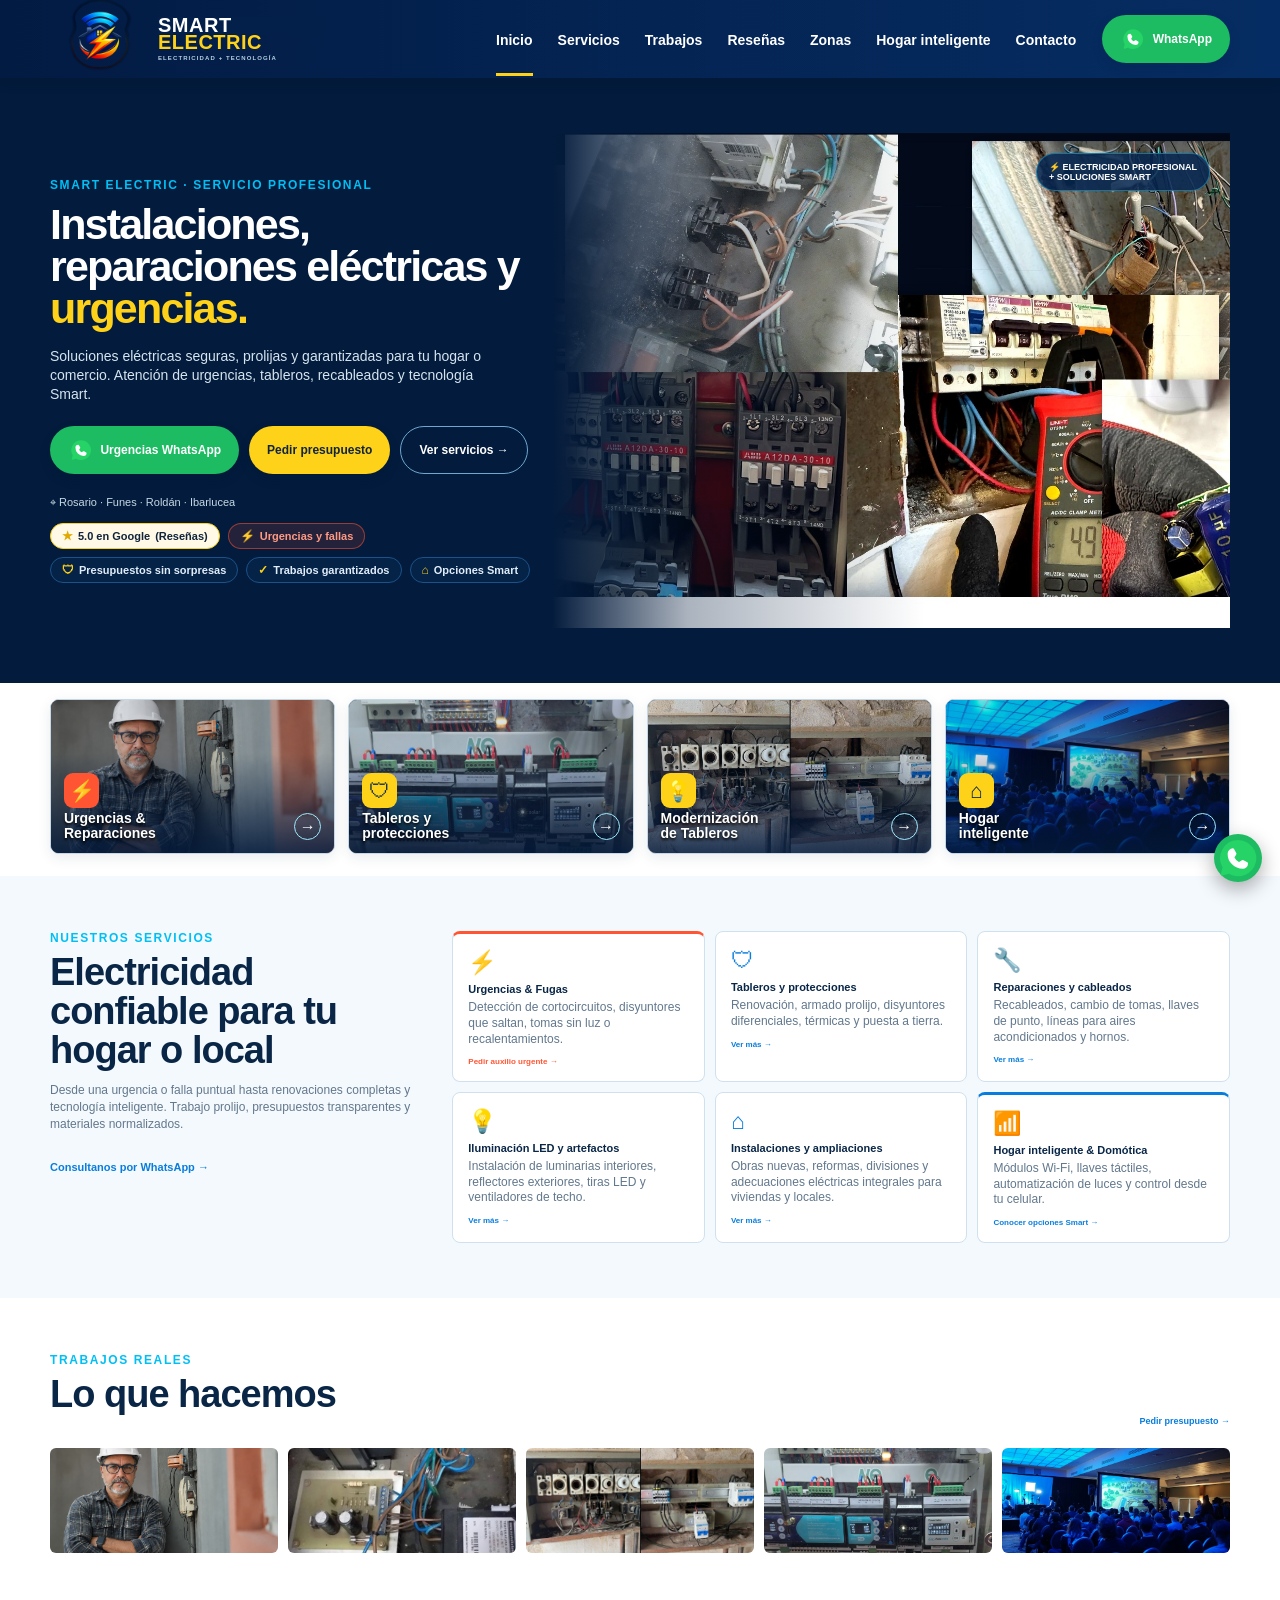
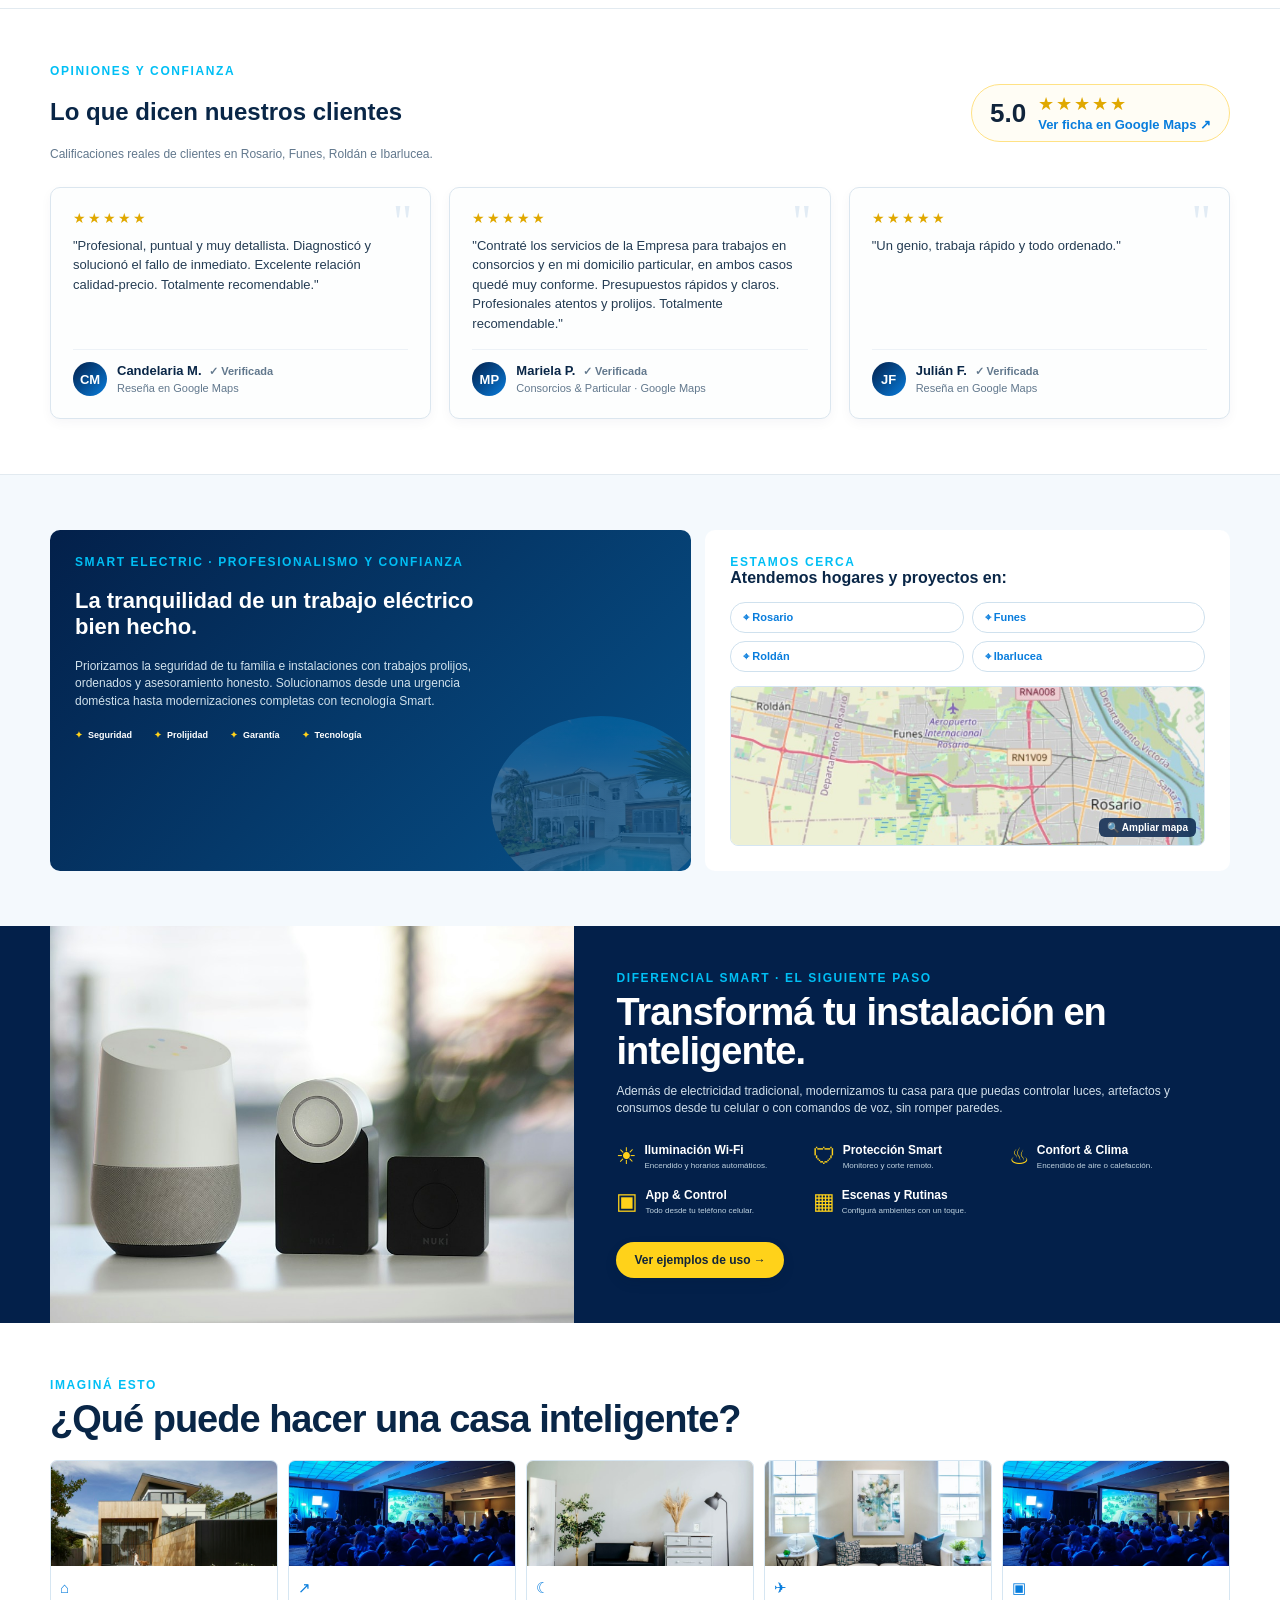
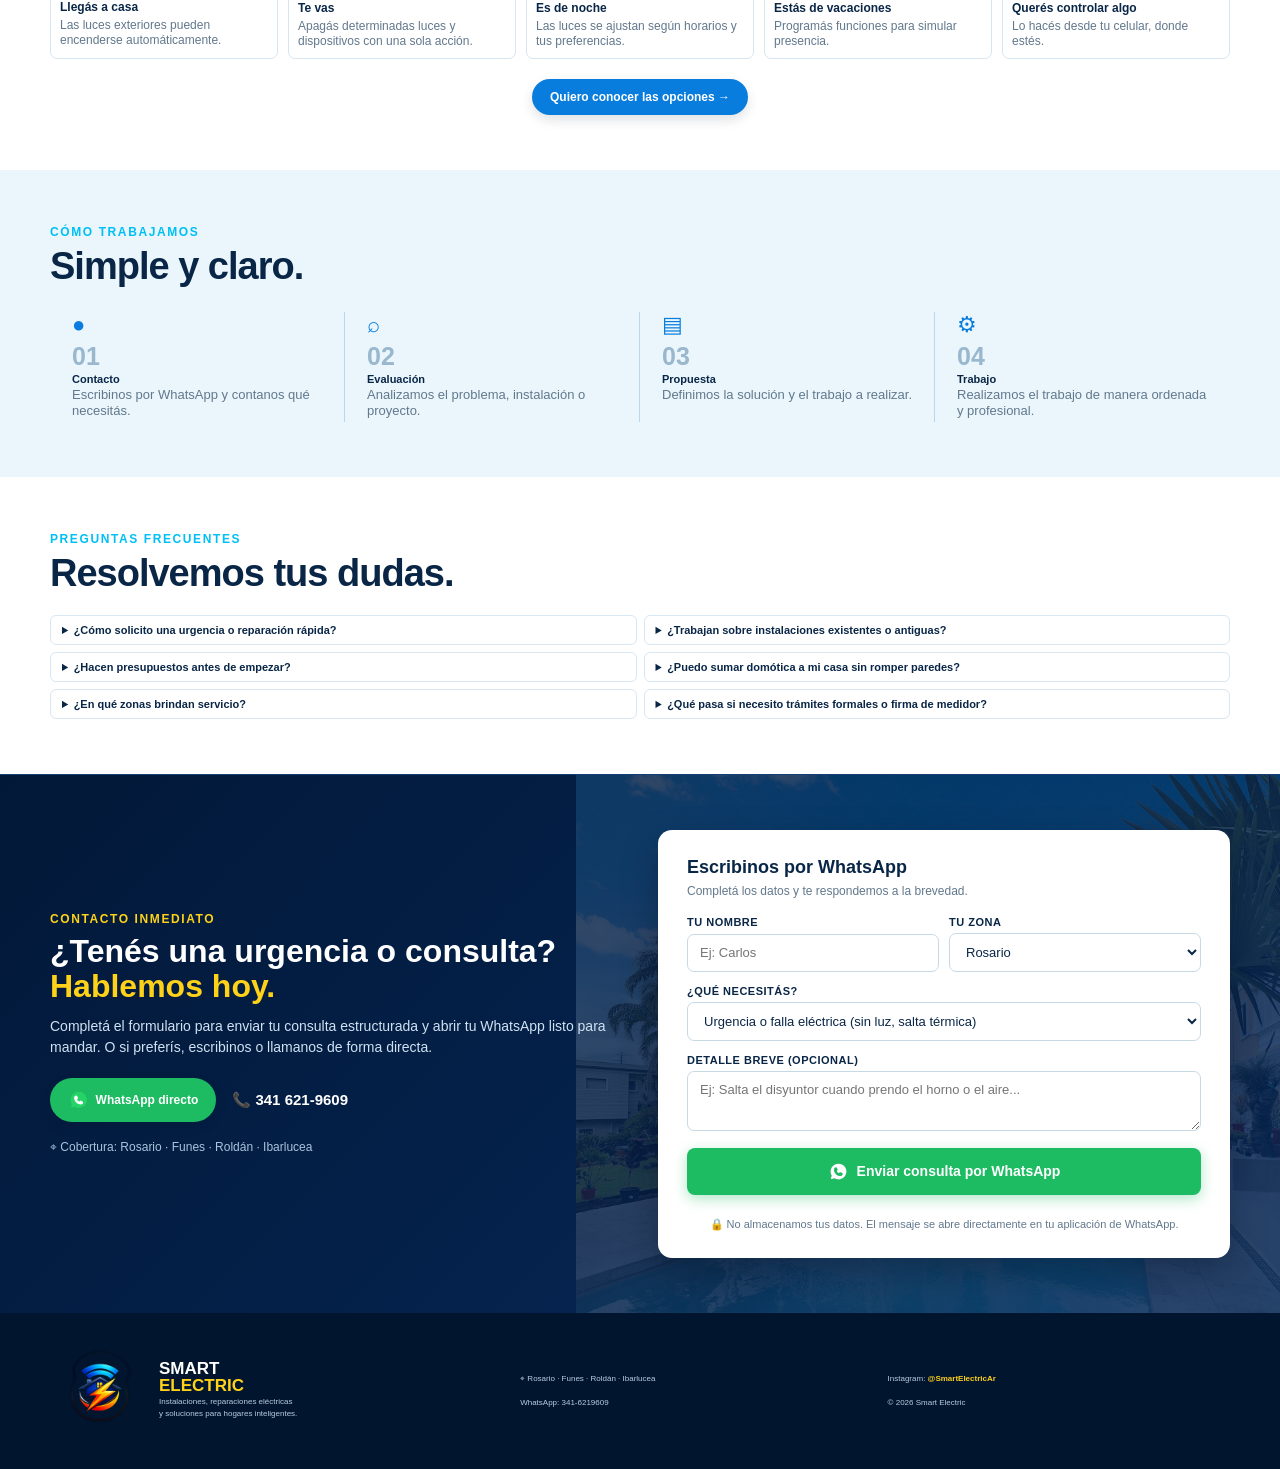
<file: index.html>
<!doctype html>
<html lang="es">

<head>
  <meta charset="utf-8">
  <meta name="viewport" content="width=device-width,initial-scale=1">
  <meta name="msvalidate.01" content="0F9EC51FDC27C584A27B9F6B0D08376A">
  <!-- Google tag (gtag.js) -->
  <script async src="https://www.googletagmanager.com/gtag/js?id=AW-18340509419"></script>
  <script>
    window.dataLayer = window.dataLayer || [];
    function gtag(){dataLayer.push(arguments);}
    gtag('js', new Date());
    gtag('config', 'AW-18340509419');
  </script>
  <title>Smart Electric | Electricista Matriculado en Rosario - Instalaciones Eléctricas</title>
  <meta name= "description" content="Electricista matriculado a domicilio en Rosario. Servicios e instalaciones eléctricas seguras y profesionales para hogares y comercios en Rosario y alrededores.">
  <meta name="keywords" content="electricista rosario, electricista en rosario, instalaciones electricas, electricista matriculado, electricista a domicilio, electricista matriculado rosario, instalaciones electricas rosario, electricista a domicilio rosario, electricista">
  <link rel="icon" type="image/png" sizes="256x256" href="favicon.png">
  <script type="application/ld+json">
  {
    "@context": "https://schema.org",
    "@type": "Electrician",
    "name": "Smart Electric",
    "description": "Electricista matriculado a domicilio en Rosario. Servicios profesionales de instalaciones eléctricas, reparaciones y mantenimiento para hogares y comercios.",
    "telephone": "+543416219609",
    "address": {
      "@type": "PostalAddress",
      "addressLocality": "Rosario",
      "addressRegion": "Santa Fe",
      "addressCountry": "AR"
    },
    "areaServed": [
      {
        "@type": "City",
        "name": "Rosario"
      },
      {
        "@type": "City",
        "name": "Funes"
      },
      {
        "@type": "City",
        "name": "Roldán"
      },
      {
        "@type": "City",
        "name": "Ibarlucea"
      }
    ],
    "serviceType": [
      "Electricista matriculado",
      "Electricista a domicilio",
      "Instalaciones electricas",
      "Instalaciones electricas rosario",
      "Reparaciones electricas de urgencia",
      "Electricista matriculado rosario",
      "Electricista a domicilio rosario"
    ],
    "knowsAbout": [
      "electricista rosario",
      "electricista en rosario",
      "instalaciones electricas",
      "electricista matriculado",
      "electricista",
      "instalaciones electricas rosario",
      "electricista a domicilio",
      "electricista matriculado rosario",
      "electricista a domicilio rosario"
    ]
  }
  </script>
  <link rel="stylesheet" href="styles.css">
</head>

<body>
  <header>
    <div class="container nav"><a class="brand" href="#inicio"><img src="./images/logo-smart-electric.png"
          alt="Smart Electric - Electricista matriculado e instalaciones eléctricas en Rosario"><span class="brand-text"><span class="smart">SMART</span><span
            class="electric">ELECTRIC</span><small>ELECTRICIDAD + TECNOLOGÍA</small></span></a>
      <nav class="navlinks"><a class="active" href="#inicio">Inicio</a><a href="#servicios">Servicios</a><a
          href="#trabajos">Trabajos</a><a href="#resenas">Reseñas</a><a href="#cobertura">Zonas</a><a
          href="#inteligente">Hogar inteligente</a><a href="#contacto">Contacto</a></nav><a class="btn green"
        href="https://wa.me/543416219609" target="_blank" aria-label="Contactar a electricista matriculado en Rosario por WhatsApp" style="display:inline-flex;align-items:center;gap:6px"><svg
          xmlns="http://www.w3.org/2000/svg" viewBox="0 0 256 256" style="width:2.2em;height:2.2em;flex-shrink:0">
          <path d="M128,32A96.1,96.1,0,0,0,45.4,177h0L36,210.2a7.9,7.9,0,0,0,9.8,9.8L79,210.6h0A96,96,0,1,0,128,32Z"
            fill="#25D366" />
          <path
            d="M152.1,184A79.9,79.9,0,0,1,72,103.9,28,28,0,0,1,100,76h0a6.8,6.8,0,0,1,6,3.5l11.7,20.4a8.1,8.1,0,0,1-.1,8.1l-9.4,15.7h0a48,48,0,0,0,24.1,24.1h0l15.7-9.4a8.1,8.1,0,0,1,8.1-.1L176.5,150a6.8,6.8,0,0,1,3.5,6A28.1,28.1,0,0,1,152.1,184Z"
            fill="white" />
        </svg>WhatsApp</a><button class="hamb" aria-label="Abrir menú"
        onclick="document.body.classList.toggle('mobile-menu')">☰</button>
    </div>
  </header>
  <main id="inicio">
    <section class="hero">
      <div class="container hero-grid">
        <div class="hero-copy">
          <div class="eyebrow">Smart Electric · Servicio Profesional</div>
          <h1>Instalaciones, reparaciones eléctricas y <span>urgencias.</span></h1>
          <p>Soluciones eléctricas seguras, prolijas y garantizadas para tu hogar o comercio. Atención de urgencias,
            tableros, recableados y tecnología Smart.</p>
          <div class="actions"><a class="btn green"
              href="https://wa.me/543416219609?text=Hola%20Smart%20Electric%2C%20tengo%20una%20urgencia%20el%C3%A9ctrica."
              target="_blank" aria-label="Electricista a domicilio en Rosario urgencias por WhatsApp" style="display:inline-flex;align-items:center;gap:6px"><svg
                xmlns="http://www.w3.org/2000/svg" viewBox="0 0 256 256" style="width:2.2em;height:2.2em;flex-shrink:0">
                <path
                  d="M128,32A96.1,96.1,0,0,0,45.4,177h0L36,210.2a7.9,7.9,0,0,0,9.8,9.8L79,210.6h0A96,96,0,1,0,128,32Z"
                  fill="#25D366" />
                <path
                  d="M152.1,184A79.9,79.9,0,0,1,72,103.9,28,28,0,0,1,100,76h0a6.8,6.8,0,0,1,6,3.5l11.7,20.4a8.1,8.1,0,0,1-.1,8.1l-9.4,15.7h0a48,48,0,0,0,24.1,24.1h0l15.7-9.4a8.1,8.1,0,0,1,8.1-.1L176.5,150a6.8,6.8,0,0,1,3.5,6A28.1,28.1,0,0,1,152.1,184Z"
                  fill="white" />
              </svg>Urgencias WhatsApp</a><a class="btn"
              href="https://wa.me/543416219609?text=Hola%20Smart%20Electric%2C%20quiero%20pedir%20un%20presupuesto."
              target="_blank" aria-label="Pedir presupuesto a electricista matriculado en Rosario para instalaciones eléctricas" style="display:inline-flex;align-items:center;gap:6px">Pedir presupuesto</a><a
              class="btn outline" href="#servicios">Ver servicios →</a></div>
          <div class="location">⌖ Rosario · Funes · Roldán · Ibarlucea</div>
          <div class="hero-badges">
            <a href="#resenas" class="hero-badge-item"
              style="text-decoration:none;border-color:#ffd21a;background:#fff9e6;color:#10243b"><span
                style="color:#e0a800">★</span> <b>5.0 en Google</b> (Reseñas)</a>
            <span class="hero-badge-item badge-urgencia"><span>⚡</span> Urgencias y fallas</span>
            <span class="hero-badge-item"><span>🛡</span> Presupuestos sin sorpresas</span>
            <span class="hero-badge-item"><span>✓</span> Trabajos garantizados</span>
            <span class="hero-badge-item"><span>⌂</span> Opciones Smart</span>
          </div>
        </div>
        <div class="hero-photo">
          <div class="hero-label">⚡ ELECTRICIDAD PROFESIONAL<br>+ SOLUCIONES SMART</div><img
            src="./images/Reparaciones_electricas_hero.jpg" alt="Instalaciones eléctricas y electricista a domicilio en Rosario">
        </div>
      </div>
    </section>
    <section class="quick">
      <div class="container quick-grid"><a class="quick-card"
          href="https://wa.me/543416219609?text=Hola%20Smart%20Electric%2C%20tengo%20una%20urgencia%20el%C3%A9ctrica."
          target="_blank"><img src="./images/foto_trabajo.png" alt="Urgencias y reparaciones">
          <div class="qcontent">
            <div>
              <div class="qicon" style="background:#ff5533;color:#fff">⚡</div>
              <h3>Urgencias &amp;<br>Reparaciones</h3>
            </div>
            <div class="arrow">→</div>
          </div>
        </a><a class="quick-card" href="#servicios"><img src="./images/Tablero_Electrico_Smart.jpeg"
            alt="Tableros y protecciones">
          <div class="qcontent">
            <div>
              <div class="qicon">🛡</div>
              <h3>Tableros y<br>protecciones</h3>
            </div>
            <div class="arrow">→</div>
          </div>
        </a><a class="quick-card" href="#servicios"><img src="./images/Tablero antes y despues.jfif"
            alt="Modernización de Tableros">
          <div class="qcontent">
            <div>
              <div class="qicon">💡</div>
              <h3>Modernización<br>de Tableros</h3>
            </div>
            <div class="arrow">→</div>
          </div>
        </a><a class="quick-card" href="#inteligente"><img src="./images/unsplash4.jpg" alt="Hogar inteligente">
          <div class="qcontent">
            <div>
              <div class="qicon">⌂</div>
              <h3>Hogar<br>inteligente</h3>
            </div>
            <div class="arrow">→</div>
          </div>
        </a></div>
    </section>
    <section id="servicios" class="services">
      <div class="container service-layout">
        <div>
          <div class="eyebrow">Nuestros servicios</div>
          <h2>Electricidad confiable para tu hogar o local</h2>
          <p class="lead">Desde una urgencia o falla puntual hasta renovaciones completas y tecnología inteligente.
            Trabajo prolijo, presupuestos transparentes y materiales normalizados.</p><a class="all"
            href="https://wa.me/543416219609?text=Hola%20Smart%20Electric%2C%20quiero%20hacer%20una%20consulta."
            target="_blank">Consultanos por WhatsApp →</a>
        </div>
        <div class="service-grid">
          <article class="service-card" style="border-top:3px solid #ff5533">
            <div class="icon" style="color:#ff5533">⚡</div>
            <h3>Urgencias &amp; Fugas</h3>
            <p>Detección de cortocircuitos, disyuntores que saltan, tomas sin luz o recalentamientos.</p><a
              href="https://wa.me/543416219609?text=Hola%20Smart%20Electric%2C%20necesito%20atenci%C3%B3n%20por%20una%20urgencia."
              target="_blank" style="color:#ff5533">Pedir auxilio urgente →</a>
          </article>
          <article class="service-card">
            <div class="icon">🛡</div>
            <h3>Tableros y protecciones</h3>
            <p>Renovación, armado prolijo, disyuntores diferenciales, térmicas y puesta a tierra.</p><a href="#"
              onclick="openModal('Tableros y protecciones','Evaluación, renovación y ordenamiento de tableros existentes, disyuntores diferenciales, llaves térmicas y puesta a tierra segura. Balanceo de fases.')">Ver
              más →</a>
          </article>
          <article class="service-card">
            <div class="icon">🔧</div>
            <h3>Reparaciones y cableados</h3>
            <p>Recableados, cambio de tomas, llaves de punto, líneas para aires acondicionados y hornos.</p><a href="#"
              onclick="openModal('Reparaciones y cableados','Reparación de circuitos dañados, recableado general o parcial, adecuación de tomas e instalación de circuitos dedicados para electrodomésticos de alto consumo.')">Ver
              más →</a>
          </article>
          <article class="service-card">
            <div class="icon">💡</div>
            <h3>Iluminación LED y artefactos</h3>
            <p>Instalación de luminarias interiores, reflectores exteriores, tiras LED y ventiladores de techo.</p><a
              href="#"
              onclick="openModal('Iluminación y artefactos','Instalación y recambio de paneles LED, lámparas, reflectores con sensor de movimiento, iluminación perimetral y ventiladores.')">Ver
              más →</a>
          </article>
          <article class="service-card">
            <div class="icon">⌂</div>
            <h3>Instalaciones y ampliaciones</h3>
            <p>Obras nuevas, reformas, divisiones y adecuaciones eléctricas integrales para viviendas y locales.</p><a
              href="#"
              onclick="openModal('Instalaciones y ampliaciones','Provisión y tendido eléctrico para reformas, ampliaciones del hogar, quinchos o locales comerciales.')">Ver
              más →</a>
          </article>
          <article class="service-card" style="border-top:3px solid var(--blue)">
            <div class="icon">📶</div>
            <h3>Hogar inteligente &amp; Domótica</h3>
            <p>Módulos Wi-Fi, llaves táctiles, automatización de luces y control desde tu celular.</p><a
              href="#inteligente">Conocer opciones Smart →</a>
          </article>
        </div>
      </div>
    </section>

    <!-- 1. PRUEBA SOCIAL INMEDIATA: Trabajos reales -->
    <section id="trabajos" class="work">
      <div class="container">
        <div class="work-head">
          <div>
            <div class="eyebrow">Trabajos reales</div>
            <h2>Lo que hacemos</h2>
          </div><a class="work-link" href="#contacto">Pedir presupuesto →</a>
        </div>
        <div class="gallery"><img src="./images/foto_trabajo.png" alt="Reparación eléctrica profesional"><img
            src="./images/Horno_continuo.jpeg" alt="Reparacion Horno Continuo"><img
            src="./images/Tablero antes y despues.jfif" alt="Tableros Modernización"><img
            src="./images/Tablero_Electrico_Smart.jpeg" alt="Tablero Eléctrico Inteligente"><img
            src="./images/unsplash4.jpg" alt="Hogar inteligente y domótica">
        </div>
      </div>
    </section>

    <!-- 2. REPUTACIÓN Y TESTIMONIOS: 5.0 Google -->
    <section id="resenas" class="reviews">
      <div class="container">
        <div class="reviews-header">
          <div>
            <div class="eyebrow">Opiniones y Confianza</div>
            <h2>Lo que dicen nuestros clientes</h2>
            <p class="lead" style="margin:4px 0 0">Calificaciones reales de clientes en Rosario, Funes, Roldán e
              Ibarlucea.</p>
          </div>
          <div class="rating-badge">
            <span class="rating-score">5.0</span>
            <div>
              <div class="rating-stars" aria-label="Calificación 5 estrellas">★★★★★</div>
              <a class="rating-google-link"
                href="https://www.google.com/maps/search/?api=1&query=Smart%20Electric&query_place_id=ChIJHW1YyyWrt5URmLwYZl4XuBQ"
                target="_blank" rel="noopener">
                Ver ficha en Google Maps ↗
              </a>
            </div>
          </div>
        </div>
        <div class="reviews-grid">
          <div class="review-card">
            <div>
              <div class="review-stars">★★★★★</div>
              <p class="review-text">"Profesional, puntual y muy detallista. Diagnosticó y solucionó el fallo de
                inmediato. Excelente relación calidad-precio. Totalmente recomendable."</p>
            </div>
            <div class="review-author">
              <div class="review-avatar">CM</div>
              <div class="review-info">
                <b>Candelaria M. <span class="review-verified">✓ Verificada</span></b>
                <span>Reseña en Google Maps</span>
              </div>
            </div>
          </div>
          <div class="review-card">
            <div>
              <div class="review-stars">★★★★★</div>
              <p class="review-text">"Contraté los servicios de la Empresa para trabajos en consorcios y en mi domicilio
                particular, en ambos casos quedé muy conforme. Presupuestos rápidos y claros. Profesionales atentos y
                prolijos. Totalmente recomendable."</p>
            </div>
            <div class="review-author">
              <div class="review-avatar">MP</div>
              <div class="review-info">
                <b>Mariela P. <span class="review-verified">✓ Verificada</span></b>
                <span>Consorcios & Particular · Google Maps</span>
              </div>
            </div>
          </div>
          <div class="review-card">
            <div>
              <div class="review-stars">★★★★★</div>
              <p class="review-text">"Un genio, trabaja rápido y todo ordenado."</p>
            </div>
            <div class="review-author">
              <div class="review-avatar">JF</div>
              <div class="review-info">
                <b>Julián F. <span class="review-verified">✓ Verificada</span></b>
                <span>Reseña en Google Maps</span>
              </div>
            </div>
          </div>
        </div>
      </div>
    </section>

    <!-- 3. ZONAS DE COBERTURA Y CONFIANZA -->
    <section id="cobertura" class="about-zone">
      <div class="container about-grid">
        <div class="about-card">
          <div class="eyebrow">Smart Electric · Profesionalismo y Confianza</div>
          <h2>La tranquilidad de un trabajo eléctrico bien hecho.</h2>
          <p class="lead">Priorizamos la seguridad de tu familia e instalaciones con trabajos prolijos, ordenados y
            asesoramiento honesto. Solucionamos desde una urgencia doméstica hasta modernizaciones completas con
            tecnología Smart.</p>
          <div class="pills"><span>Seguridad</span><span>Prolijidad</span><span>Garantía</span><span>Tecnología</span>
          </div>
        </div>
        <div class="zone-card">
          <div class="eyebrow">Estamos cerca</div>
          <h3>Atendemos hogares y proyectos en:</h3>
          <div class="zones">
            <div class="zone">⌖ Rosario</div>
            <div class="zone">⌖ Funes</div>
            <div class="zone">⌖ Roldán</div>
            <div class="zone">⌖ Ibarlucea</div>
          </div>
          <div class="map-wrapper" onclick="openMapModal()" role="button" tabindex="0"
            title="Hacé clic para ampliar el mapa" aria-label="Ampliar mapa del Área de Servicio">
            <img src="./images/Mapa_de_Servicio.jpg" alt="Mapa de Área de Cobertura - Rosario, Funes, Roldán, Ibarlucea"
              loading="lazy">
            <div class="map-hint">🔍 Ampliar mapa</div>
          </div>
        </div>
      </div>
    </section>

    <!-- 4. DIFERENCIAL INNOVADOR: Domótica & Hogar Inteligente -->
    <section id="inteligente" style="padding:0;background:#03204a">
      <div class="smart">
        <div class="smart-image"><img src="./images/unsplash5.jpg" alt="Hogar inteligente"></div>
        <div class="smart-copy">
          <div class="eyebrow">Diferencial Smart · El siguiente paso</div>
          <h2>Transformá tu instalación en inteligente.</h2>
          <p class="lead">Además de electricidad tradicional, modernizamos tu casa para que puedas controlar luces,
            artefactos y consumos desde tu celular o con comandos de voz, sin romper paredes.</p>
          <div class="feature-grid">
            <div class="feature">
              <div class="feature-icon">☀</div><b>Iluminación Wi-Fi</b>
              <p>Encendido y horarios automáticos.</p>
            </div>
            <div class="feature">
              <div class="feature-icon">🛡</div><b>Protección Smart</b>
              <p>Monitoreo y corte remoto.</p>
            </div>
            <div class="feature">
              <div class="feature-icon">♨</div><b>Confort & Clima</b>
              <p>Encendido de aire o calefacción.</p>
            </div>
            <div class="feature">
              <div class="feature-icon">▣</div><b>App & Control</b>
              <p>Todo desde tu teléfono celular.</p>
            </div>
            <div class="feature">
              <div class="feature-icon">▦</div><b>Escenas y Rutinas</b>
              <p>Configurá ambientes con un toque.</p>
            </div>
          </div><a class="btn" href="#escenarios">Ver ejemplos de uso →</a>
        </div>
      </div>
    </section>
    <section id="escenarios" class="scenarios">
      <div class="container">
        <div class="eyebrow">Imaginá esto</div>
        <h2>¿Qué puede hacer una casa inteligente?</h2>
        <div class="scenario-grid">
          <article class="scenario-card"><img src="./images/unsplash6.jpg" alt="Llegás a casa">
            <div class="scenario-body">
              <div class="si">⌂</div>
              <h3>Llegás a casa</h3>
              <p>Las luces exteriores pueden encenderse automáticamente.</p>
            </div>
          </article>
          <article class="scenario-card"><img src="./images/unsplash4.jpg" alt="Te vas">
            <div class="scenario-body">
              <div class="si">↗</div>
              <h3>Te vas</h3>
              <p>Apagás determinadas luces y dispositivos con una sola acción.</p>
            </div>
          </article>
          <article class="scenario-card"><img src="./images/unsplash7.jpg" alt="Es de noche">
            <div class="scenario-body">
              <div class="si">☾</div>
              <h3>Es de noche</h3>
              <p>Las luces se ajustan según horarios y tus preferencias.</p>
            </div>
          </article>
          <article class="scenario-card"><img src="./images/unsplash8.jpg" alt="Estás de vacaciones">
            <div class="scenario-body">
              <div class="si">✈</div>
              <h3>Estás de vacaciones</h3>
              <p>Programás funciones para simular presencia.</p>
            </div>
          </article>
          <article class="scenario-card"><img src="./images/unsplash4.jpg" alt="Querés controlar algo">
            <div class="scenario-body">
              <div class="si">▣</div>
              <h3>Querés controlar algo</h3>
              <p>Lo hacés desde tu celular, donde estés.</p>
            </div>
          </article>
        </div>
        <div class="scenario-cta"><a class="btn blue" href="#inteligente">Quiero conocer las opciones →</a></div>
      </div>
    </section>

    <!-- 5. PROCESO DE TRABAJO -->
    <section class="process">
      <div class="container">
        <div class="eyebrow">Cómo trabajamos</div>
        <h2>Simple y claro.</h2>
        <div class="steps">
          <div class="step">
            <div class="ico">●</div>
            <div class="num">01</div>
            <h3>Contacto</h3>
            <p>Escribinos por WhatsApp y contanos qué necesitás.</p>
          </div>
          <div class="step">
            <div class="ico">⌕</div>
            <div class="num">02</div>
            <h3>Evaluación</h3>
            <p>Analizamos el problema, instalación o proyecto.</p>
          </div>
          <div class="step">
            <div class="ico">▤</div>
            <div class="num">03</div>
            <h3>Propuesta</h3>
            <p>Definimos la solución y el trabajo a realizar.</p>
          </div>
          <div class="step">
            <div class="ico">⚙</div>
            <div class="num">04</div>
            <h3>Trabajo</h3>
            <p>Realizamos el trabajo de manera ordenada y profesional.</p>
          </div>
        </div>
      </div>
    </section>
    <section class="faq">
      <div class="container">
        <div class="eyebrow">Preguntas frecuentes</div>
        <h2>Resolvemos tus dudas.</h2>
        <div class="faq-grid">
          <details>
            <summary>¿Cómo solicito una urgencia o reparación rápida?</summary>
            <p>Escribinos directamente por WhatsApp contándonos la falla. Si salta una térmica o no tenés luz, te
              asesoramos en el momento para coordinar una visita a la brevedad.</p>
          </details>
          <details>
            <summary>¿Trabajan sobre instalaciones existentes o antiguas?</summary>
            <p>Sí, la mayor parte de nuestros trabajos son en casas y comercios ya habitados: renovación de tableros
              viejos, detección de fugas, colocación de disyuntores y cambio de cableados.</p>
          </details>
          <details>
            <summary>¿Hacen presupuestos antes de empezar?</summary>
            <p>Totalmente. Te brindamos un presupuesto transparente y detallado de mano de obra y materiales para que
              sepas con claridad el costo antes de comenzar.</p>
          </details>
          <details>
            <summary>¿Puedo sumar domótica a mi casa sin romper paredes?</summary>
            <p>Sí. Trabajamos con módulos inteligentes Wi-Fi que se instalan detrás de las llaves de luz existentes o en
              los tableros, manteniendo tus teclas actuales y sumando control por celular.</p>
          </details>
          <details>
            <summary>¿En qué zonas brindan servicio?</summary>
            <p>Cubrimos Rosario, Funes, Roldán, Ibarlucea y zonas de influencia.</p>
          </details>
          <details>
            <summary>¿Qué pasa si necesito trámites formales o firma de medidor?</summary>
            <p>Nos enfocamos en la ejecución técnica y seguridad interior. Para trámites específicos que requieran firma
              formal ante la distribuidora, disponemos de profesionales matriculados asociados con quienes coordinamos.
            </p>
          </details>
        </div>
      </div>
    </section>
    <section id="contacto" class="cta">
      <div class="container cta-inner">
        <div class="cta-copy">
          <div class="eyebrow" style="color:var(--yellow)">Contacto Inmediato</div>
          <h2>¿Tenés una urgencia o consulta? <span>Hablemos hoy.</span></h2>
          <p>Completá el formulario para enviar tu consulta estructurada y abrir tu WhatsApp listo para mandar. O si
            preferís, escribinos o llamanos de forma directa.</p>
          <div class="cta-direct">
            <a class="btn green"
              href="https://wa.me/543416219609?text=Hola%20Smart%20Electric%2C%20quiero%20hacer%20una%20consulta."
              target="_blank" style="display:inline-flex;align-items:center;gap:6px">
              <svg xmlns="http://www.w3.org/2000/svg" viewBox="0 0 256 256"
                style="width:1.8em;height:1.8em;flex-shrink:0">
                <path
                  d="M128,32A96.1,96.1,0,0,0,45.4,177h0L36,210.2a7.9,7.9,0,0,0,9.8,9.8L79,210.6h0A96,96,0,1,0,128,32Z"
                  fill="#25D366" />
                <path
                  d="M152.1,184A79.9,79.9,0,0,1,72,103.9,28,28,0,0,1,100,76h0a6.8,6.8,0,0,1,6,3.5l11.7,20.4a8.1,8.1,0,0,1-.1,8.1l-9.4,15.7h0a48,48,0,0,0,24.1,24.1h0l15.7-9.4a8.1,8.1,0,0,1,8.1-.1L176.5,150a6.8,6.8,0,0,1,3.5,6A28.1,28.1,0,0,1,152.1,184Z"
                  fill="white" />
              </svg>WhatsApp directo
            </a>
            <a class="cta-direct-phone" href="tel:+543416219609">📞 341 621-9609</a>
          </div>
          <p style="font-size:12px;color:#a8c4de;margin-top:16px">⌖ Cobertura: Rosario · Funes · Roldán · Ibarlucea</p>
        </div>

        <div class="cta-card-form">
          <h3>Escribinos por WhatsApp</h3>
          <p class="form-subtitle">Completá los datos y te respondemos a la brevedad.</p>
          <form id="waForm" class="contact-form">
            <div class="form-row">
              <div class="form-group">
                <label for="waNombre">Tu Nombre</label>
                <input type="text" id="waNombre" name="nombre" class="form-control" placeholder="Ej: Carlos" required
                  autocomplete="name">
              </div>
              <div class="form-group">
                <label for="waZona">Tu Zona</label>
                <select id="waZona" name="zona" class="form-control" required>
                  <option value="Rosario">Rosario</option>
                  <option value="Funes">Funes</option>
                  <option value="Roldán">Roldán</option>
                  <option value="Ibarlucea">Ibarlucea</option>
                  <option value="Otra zona">Otra zona</option>
                </select>
              </div>
            </div>

            <div class="form-group">
              <label for="waServicio">¿Qué necesitás?</label>
              <select id="waServicio" name="servicio" class="form-control" required>
                <option value="Urgencia o falla eléctrica">Urgencia o falla eléctrica (sin luz, salta térmica)</option>
                <option value="Tablero eléctrico">Tablero eléctrico / renovación de protecciones</option>
                <option value="Reparación o recableado">Reparación o recableado / tomas / disyuntor</option>
                <option value="Instalación de luminarias">Iluminación LED / ventiladores / artefactos</option>
                <option value="Instalación nueva u obra">Instalación nueva / reforma / ampliación</option>
                <option value="Domótica y automatización">Domótica (módulos Wi-Fi, hogar inteligente)</option>
                <option value="Consulta general">Otra consulta / presupuesto</option>
              </select>
            </div>

            <div class="form-group">
              <label for="waDetalle">Detalle breve (opcional)</label>
              <textarea id="waDetalle" name="detalle" class="form-control" rows="2"
                placeholder="Ej: Salta el disyuntor cuando prendo el horno o el aire..."></textarea>
            </div>

            <button type="submit" class="btn-submit-wa">
              <svg xmlns="http://www.w3.org/2000/svg" viewBox="0 0 256 256"
                style="width:1.5em;height:1.5em;flex-shrink:0">
                <path
                  d="M128,32A96.1,96.1,0,0,0,45.4,177h0L36,210.2a7.9,7.9,0,0,0,9.8,9.8L79,210.6h0A96,96,0,1,0,128,32Z"
                  fill="white" />
                <path
                  d="M152.1,184A79.9,79.9,0,0,1,72,103.9,28,28,0,0,1,100,76h0a6.8,6.8,0,0,1,6,3.5l11.7,20.4a8.1,8.1,0,0,1-.1,8.1l-9.4,15.7h0a48,48,0,0,0,24.1,24.1h0l15.7-9.4a8.1,8.1,0,0,1,8.1-.1L176.5,150a6.8,6.8,0,0,1,3.5,6A28.1,28.1,0,0,1,152.1,184Z"
                  fill="#1dbb62" />
              </svg>
              Enviar consulta por WhatsApp
            </button>
            <p class="form-note">🔒 No almacenamos tus datos. El mensaje se abre directamente en tu aplicación de
              WhatsApp.</p>
          </form>
        </div>
      </div>
    </section>
  </main>
  <footer>
    <div class="container footer-grid">
      <div class="footer-brand"><img src="./images/logo-smart-electric.png">
        <div><b>SMART</b><span>ELECTRIC</span>
          <div class="footer-text">Instalaciones, reparaciones eléctricas<br>y soluciones para hogares inteligentes.
          </div>
        </div>
      </div>
      <div class="footer-text">⌖ Rosario · Funes · Roldán · Ibarlucea<br><br>WhatsApp: 341-6219609</div>
      <div class="footer-text">Instagram: <a href="https://www.instagram.com/SmartElectricAr" target="_blank"
          rel="noopener" style="color:var(--yellow);text-decoration:none;font-weight:700;transition:opacity .2s"
          onmouseover="this.style.opacity='.7'" onmouseout="this.style.opacity='1'">@SmartElectricAr</a><br><br>© 2026
        Smart Electric</div>
    </div>
  </footer>
  <a class="float" href="https://wa.me/543416219609" target="_blank" aria-label="WhatsApp"><svg
      xmlns="http://www.w3.org/2000/svg" viewBox="0 0 256 256" style="width:2.2em;height:2.2em;flex-shrink:0">
      <path d="M128,32A96.1,96.1,0,0,0,45.4,177h0L36,210.2a7.9,7.9,0,0,0,9.8,9.8L79,210.6h0A96,96,0,1,0,128,32Z"
        fill="#25D366" />
      <path
        d="M152.1,184A79.9,79.9,0,0,1,72,103.9,28,28,0,0,1,100,76h0a6.8,6.8,0,0,1,6,3.5l11.7,20.4a8.1,8.1,0,0,1-.1,8.1l-9.4,15.7h0a48,48,0,0,0,24.1,24.1h0l15.7-9.4a8.1,8.1,0,0,1,8.1-.1L176.5,150a6.8,6.8,0,0,1,3.5,6A28.1,28.1,0,0,1,152.1,184Z"
        fill="white" />
    </svg></a>
  <div class="modal" id="modal">
    <div class="modal-box"><button class="modal-close" onclick="closeModal()">×</button>
      <div class="eyebrow">Smart Electric</div>
      <h2 id="modalTitle"></h2>
      <p class="lead" id="modalText"></p><a class="btn green" href="https://wa.me/543416219609" target="_blank"
        style="display:inline-flex;align-items:center;gap:6px"><svg xmlns="http://www.w3.org/2000/svg"
          viewBox="0 0 256 256" style="width:2.2em;height:2.2em;flex-shrink:0">
          <path d="M128,32A96.1,96.1,0,0,0,45.4,177h0L36,210.2a7.9,7.9,0,0,0,9.8,9.8L79,210.6h0A96,96,0,1,0,128,32Z"
            fill="#25D366" />
          <path
            d="M152.1,184A79.9,79.9,0,0,1,72,103.9,28,28,0,0,1,100,76h0a6.8,6.8,0,0,1,6,3.5l11.7,20.4a8.1,8.1,0,0,1-.1,8.1l-9.4,15.7h0a48,48,0,0,0,24.1,24.1h0l15.7-9.4a8.1,8.1,0,0,1,8.1-.1L176.5,150a6.8,6.8,0,0,1,3.5,6A28.1,28.1,0,0,1,152.1,184Z"
            fill="white" />
        </svg>Consultar por WhatsApp</a>
    </div>
  </div>

  <!-- Modal para ampliar el mapa -->
  <div class="modal" id="mapModal" role="dialog" aria-modal="true" aria-labelledby="mapModalTitle">
    <div class="modal-box modal-map-box">
      <button class="modal-close" onclick="closeMapModal()" aria-label="Cerrar modal">×</button>
      <div class="eyebrow">Smart Electric · Cobertura</div>
      <h2 id="mapModalTitle">Área de Servicio</h2>
      <div class="modal-map-img-container">
        <img src="./images/Mapa_de_Servicio.jpg"
          alt="Mapa ampliado del Área de Servicio: Rosario, Funes, Roldán, Ibarlucea">
      </div>
      <div class="modal-map-footer">
        <span>⌖ Rosario · Funes · Roldán · Ibarlucea</span>
        <a class="btn green"
          href="https://wa.me/543416219609?text=Hola%20Smart%20Electric%2C%20quer%C3%ADa%20consultar%20por%20un%20servicio%20en%20mi%20zona."
          target="_blank" style="display:inline-flex;align-items:center;gap:6px">
          <svg xmlns="http://www.w3.org/2000/svg" viewBox="0 0 256 256" style="width:1.8em;height:1.8em;flex-shrink:0">
            <path d="M128,32A96.1,96.1,0,0,0,45.4,177h0L36,210.2a7.9,7.9,0,0,0,9.8,9.8L79,210.6h0A96,96,0,1,0,128,32Z"
              fill="#25D366" />
            <path
              d="M152.1,184A79.9,79.9,0,0,1,72,103.9,28,28,0,0,1,100,76h0a6.8,6.8,0,0,1,6,3.5l11.7,20.4a8.1,8.1,0,0,1-.1,8.1l-9.4,15.7h0a48,48,0,0,0,24.1,24.1h0l15.7-9.4a8.1,8.1,0,0,1,8.1-.1L176.5,150a6.8,6.8,0,0,1,3.5,6A28.1,28.1,0,0,1,152.1,184Z"
              fill="white" />
          </svg>Consultar cobertura por WhatsApp
        </a>
      </div>
    </div>
  </div>

  <script>
    function openModal(t, x) { event.preventDefault(); modalTitle.textContent = t; modalText.textContent = x; modal.classList.add('open') }
    function closeModal() { modal.classList.remove('open') }
    modal.addEventListener('click', e => { if (e.target === modal) closeModal() })

    const mapModal = document.getElementById('mapModal');
    function openMapModal() {
      mapModal.classList.add('open');
    }
    function closeMapModal() {
      mapModal.classList.remove('open');
    }
    mapModal.addEventListener('click', e => { if (e.target === mapModal) closeMapModal() });

    // Permitir abrir con teclado (Enter o Espacio)
    const mapWrapper = document.querySelector('.map-wrapper');
    if (mapWrapper) {
      mapWrapper.addEventListener('keydown', e => {
        if (e.key === 'Enter' || e.key === ' ') {
          e.preventDefault();
          openMapModal();
        }
      });
    }

    // Cerrar modales con tecla Escape
    document.addEventListener('keydown', e => {
      if (e.key === 'Escape') {
        closeModal();
        closeMapModal();
      }
    });

    // Cerrar menú móvil al hacer clic en un enlace
    document.querySelectorAll('.navlinks a').forEach(function (link) {
      link.addEventListener('click', function () {
        document.body.classList.remove('mobile-menu');
      });
    });

    // Seguimiento de conversiones de Google Ads para WhatsApp
    function trackWhatsAppConversion() {
      if (typeof gtag === 'function') {
        gtag('event', 'conversion', {
          'send_to': 'AW-18340509419/L4P1CM2-m7AdEOvtt6lE'
        });
      }
    }

    // Registrar conversión en cada enlace o botón que dirija a WhatsApp
    document.addEventListener('click', function (e) {
      const link = e.target.closest('a[href*="wa.me"], a[href*="whatsapp.com"], a[href*="api.whatsapp.com"]');
      if (link) {
        trackWhatsAppConversion();
      }
    });

    // Manejo del formulario hacia WhatsApp
    const waForm = document.getElementById('waForm');
    if (waForm) {
      waForm.addEventListener('submit', function (e) {
        e.preventDefault();
        trackWhatsAppConversion();
        const nombre = document.getElementById('waNombre').value.trim();
        const zona = document.getElementById('waZona').value;
        const servicio = document.getElementById('waServicio').value;
        const detalle = document.getElementById('waDetalle').value.trim();

        let mensaje = `Hola Smart Electric, soy ${nombre} de ${zona}.\nNecesito consultar por: ${servicio}.`;
        if (detalle) {
          mensaje += `\nDetalle: ${detalle}`;
        }

        const phone = '543416219609';
        const url = `https://wa.me/${phone}?text=${encodeURIComponent(mensaje)}`;
        window.open(url, '_blank', 'noopener,noreferrer');
      });
    }
  </script>
</body>

</html>
</file>
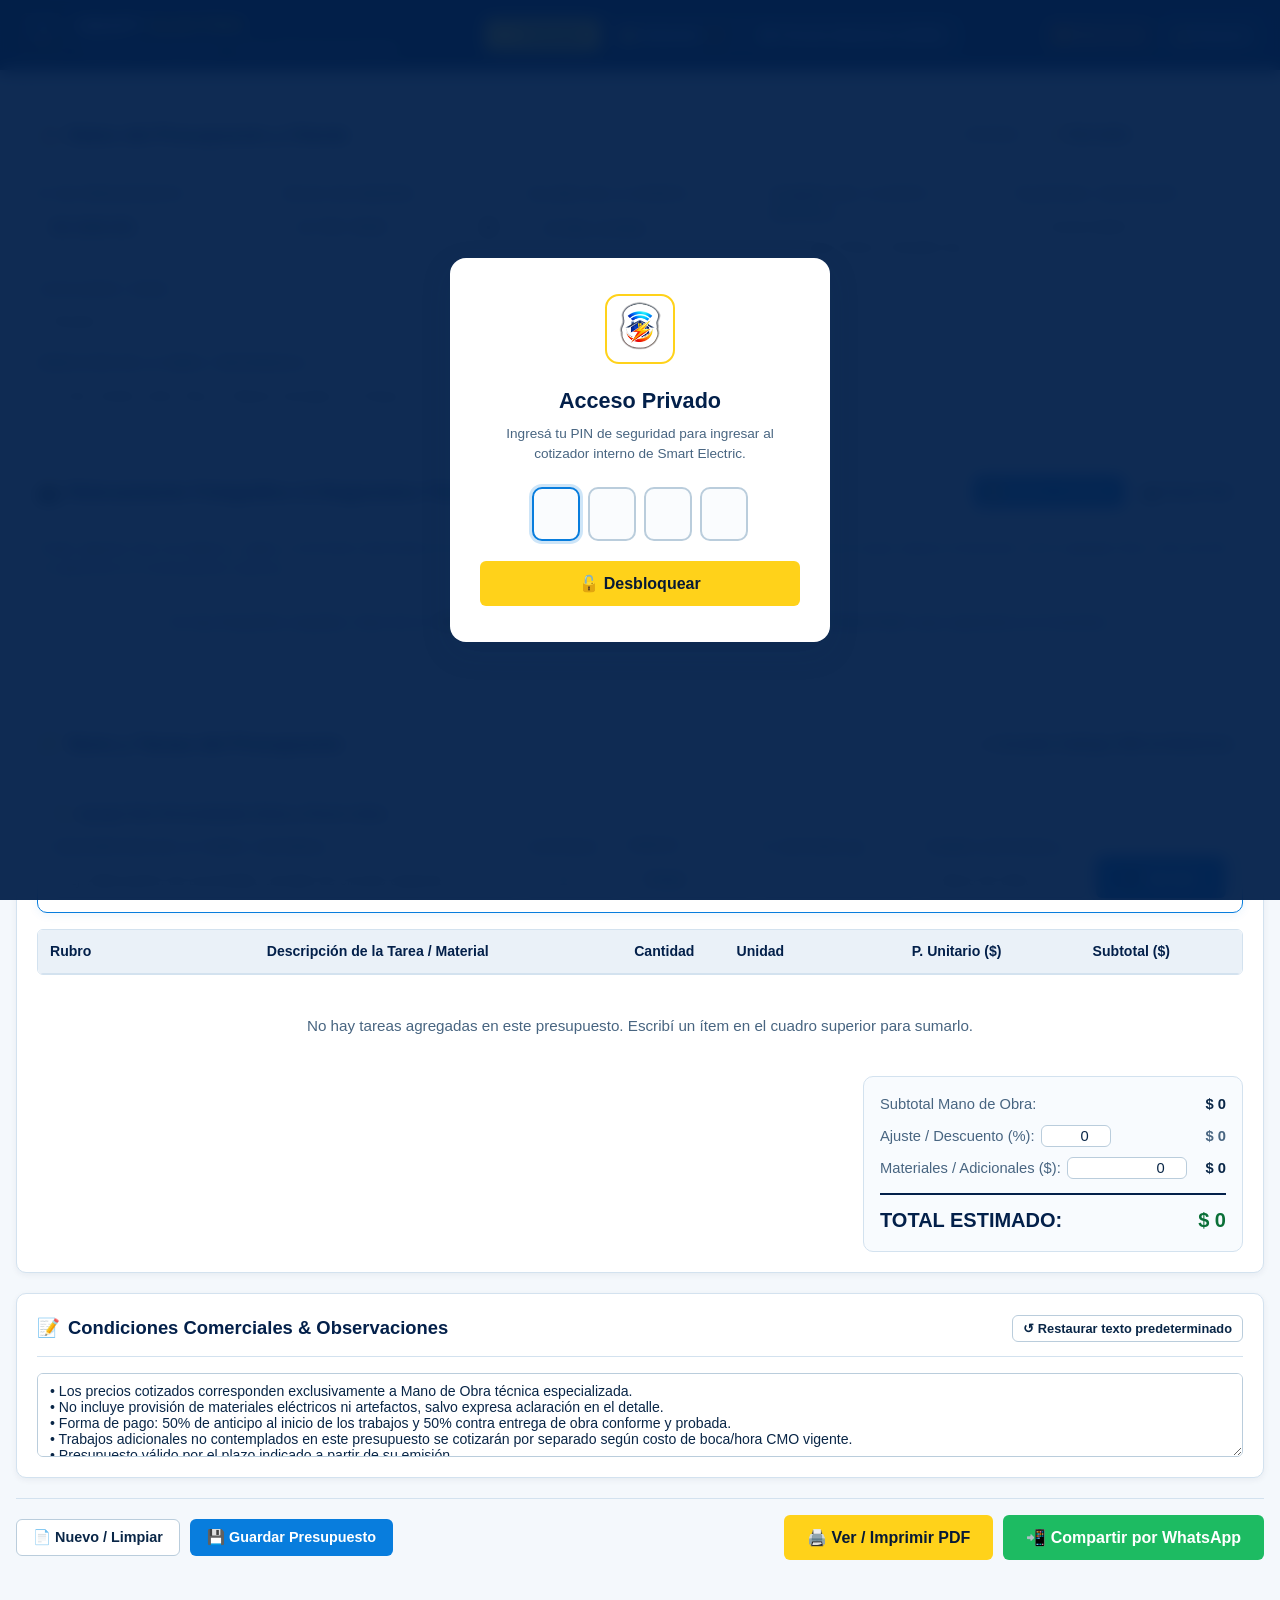
<file: cotizador/index.html>
<!doctype html>
<html lang="es">

<head>
  <meta charset="utf-8">
  <meta name="viewport" content="width=device-width, initial-scale=1">
  <title>Smart Electric — Cotizador Profesional & Presupuestos</title>

  <!-- PRIVACIDAD ABSOLUTA: Bloquear indexación de robots y buscadores -->
  <meta name="robots" content="noindex, nofollow, noarchive, nosnippet">
  <meta name="googlebot" content="noindex, nofollow, noarchive, nosnippet">

  <link rel="icon" type="image/png" sizes="256x256" href="../favicon.png">
  <link rel="stylesheet" href="cotizador.css">
</head>

<body>

  <!-- =========================================================================
       PANTALLA DE BLOQUEO POR PIN (ACCESO PRIVADO)
       ========================================================================= -->
  <div class="lock-screen-overlay" id="pinLockScreen">
    <div class="lock-box">
      <img src="../images/logo-smart-electric.png" alt="Smart Electric Logo" class="lock-logo">
      <h2>Acceso Privado</h2>
      <p>Ingresá tu PIN de seguridad para ingresar al cotizador interno de Smart Electric.</p>

      <div class="pin-input-group">
        <input type="password" maxlength="1" class="pin-digit" inputmode="numeric" autocomplete="off" autofocus>
        <input type="password" maxlength="1" class="pin-digit" inputmode="numeric" autocomplete="off">
        <input type="password" maxlength="1" class="pin-digit" inputmode="numeric" autocomplete="off">
        <input type="password" maxlength="1" class="pin-digit" inputmode="numeric" autocomplete="off">
      </div>

      <button class="btn btn-yellow btn-lg" id="btnUnlock" style="width: 100%;">
        🔓 Desbloquear
      </button>

      <div id="pinErrorMsg" style="color: var(--red); font-size: 0.85rem; margin-top: 12px; display: none;">
        PIN incorrecto, sesión vencida o servicio no disponible. Reintentá.
      </div>
    </div>
  </div>

  <!-- =========================================================================
       ENCABEZADO DE LA APLICACIÓN
       ========================================================================= -->
  <header class="app-header">
    <div class="app-header-container">
      <div class="brand-wrapper">
        <img src="../images/logo-smart-electric.png" alt="Smart Electric" class="brand-logo">
        <div class="brand-text">
          <h1>SMART <span class="highlight">ELECTRIC</span></h1>
          <p>Cotizador & Presupuestos · Costos CMO Electroinstalador</p>
        </div>
      </div>

      <!-- Pestañas de navegación -->
      <nav class="nav-tabs" role="tablist">
        <button class="tab-btn active" data-tab="tab-editor" role="tab">
          ⚡ Cotizador
        </button>
        <button class="tab-btn" data-tab="tab-history" role="tab">
          📁 Historial <span class="badge badge-yellow" id="historyCounter">0</span>
        </button>
        <button class="tab-btn" data-tab="tab-master" role="tab">
          ⚙️ Precios Maestros (CMO)
        </button>
      </nav>

      <div class="header-actions">
        <span class="badge" id="cloudStatusBadge" style="display: inline-flex; align-items: center; gap: 5px; font-size: 0.76rem; background: rgba(255,255,255,0.12); color: #d2e4f7; padding: 6px 10px; border-radius: 6px;" title="Estado de sincronización con Cloudflare D1">
          ☁️ Conectando nube...
        </span>
        <button class="btn-lock" id="btnLockApp" title="Bloquear sesión">
          🔒 Bloquear
        </button>
      </div>
    </div>
  </header>

  <!-- =========================================================================
       CONTENIDO PRINCIPAL POR PESTAÑAS
       ========================================================================= -->
  <main class="main-content">

    <!-- ---------------------------------------------------------------------
         PESTAÑA 1: EDITOR DE PRESUPUESTOS
         --------------------------------------------------------------------- -->
    <section class="tab-panel active" id="tab-editor">

      <!-- DATOS DE CABECERA Y CLIENTE -->
      <div class="card">
        <div class="card-header">
          <div class="card-title">
            <span>📋</span> Datos del Presupuesto y Cliente
          </div>
          <div style="display: flex; gap: 8px; align-items: center;">
            <label style="font-size: 0.8rem; font-weight: 700; color: var(--ink-light);">ESTADO:</label>
            <select class="form-control" id="budgetStatus" style="width: auto; font-weight: 700;">
              <option value="Borrador">📝 Borrador</option>
              <option value="Enviado">📨 Enviado al cliente</option>
              <option value="Aprobado">✅ Aprobado</option>
              <option value="Cobrado">💰 Cobrado / Finalizado</option>
              <option value="Rechazado">❌ Rechazado</option>
            </select>
          </div>
        </div>

        <div class="form-grid">
          <div class="form-group">
            <label for="budgetNumber">N° de Presupuesto</label>
            <input type="text" class="form-control" id="budgetNumber" style="font-weight: 700;" placeholder="SE-2026-001">
          </div>

          <div class="form-group">
            <label for="budgetDate">Fecha de Emisión</label>
            <input type="date" class="form-control" id="budgetDate">
          </div>

          <div class="form-group">
            <label for="budgetValidity">Validez de la Oferta</label>
            <select class="form-control" id="budgetValidity">
              <option value="7">7 días corridos</option>
              <option value="10" selected>10 días corridos</option>
              <option value="15">15 días corridos</option>
              <option value="30">30 días corridos</option>
            </select>
          </div>

          <div class="form-group">
            <label for="clientName">Nombre del Cliente / Empresa</label>
            <input type="text" class="form-control" id="clientName" placeholder="Ej: Juan Pérez / Estudio Arq.">
          </div>

          <div class="form-group">
            <label for="clientPhone">Teléfono / WhatsApp</label>
            <input type="tel" class="form-control" id="clientPhone" placeholder="Ej: 3416219609">
          </div>

          <div class="form-group">
            <label for="clientLocation">Localidad / Zona</label>
            <input type="text" class="form-control" id="clientLocation" list="localidadesList" placeholder="Rosario">
            <datalist id="localidadesList">
              <option value="Rosario">
              <option value="Funes">
              <option value="Roldán">
              <option value="Ibarlucea">
              <option value="Granadero Baigorria">
              <option value="San Lorenzo">
            </datalist>
          </div>

          <div class="form-group" style="grid-column: 1 / -1;">
            <label for="clientAddress">Dirección de la Obra / Referencia</label>
            <input type="text" class="form-control" id="clientAddress" placeholder="Ej: Bv. Oroño 1234, Piso 4 / Barrio Cerrado Los Pasos">
          </div>
        </div>
      </div>

      <!-- =====================================================================
           RELEVAMIENTO FOTOGRÁFICO Y DIAGNÓSTICO TÉCNICO EN OBRA (OPCIONAL)
           ===================================================================== -->
      <div class="card" id="diagnosticEditorCard">
        <div class="card-header">
          <div class="card-title">
            <span>📸</span> Relevamiento Fotográfico & Diagnóstico Técnico <span style="font-size: 0.82rem; font-weight: normal; color: var(--ink-light);">(Opcional)</span>
          </div>
          <div style="display: flex; gap: 8px; flex-wrap: wrap;">
            <label class="btn btn-primary btn-sm" style="cursor: pointer; margin-bottom: 0;">
              <span>🖼️ Galería / Archivos</span>
              <input type="file" id="diagnosticFileInput" accept="image/*" style="display: none;" multiple>
            </label>
            <label class="btn btn-secondary btn-sm" style="cursor: pointer; margin-bottom: 0;">
              <span>📷 Tomar Foto</span>
              <input type="file" id="diagnosticCameraInput" accept="image/*" capture="environment" style="display: none;">
            </label>
          </div>
        </div>

        <p style="font-size: 0.85rem; color: var(--ink-light); margin-bottom: 12px;">
          Podés adjuntar fotos de tableros, cables o anomalías detectadas en la visita. Las fotos se optimizan y comprimen automáticamente sin ocupar espacio innecesario. <em>(Si no agregás fotos, esta sección no aparecerá en el presupuesto impreso)</em>.
        </p>

        <div id="diagnosticEmptyNotice" style="text-align: center; padding: 20px; color: var(--ink-light); font-size: 0.88rem; background: #fbfdff; border: 1px dashed var(--line-strong); border-radius: var(--radius-sm);">
          No hay fotografías cargadas. Hacé clic en <strong>"🖼️ Galería / Archivos"</strong> para elegir fotos guardadas o en <strong>"📷 Tomar Foto"</strong> para capturarla en el momento.
        </div>

        <div class="diagnostic-grid" id="diagnosticCardsContainer">
          <!-- Render dinámico de tarjetas de diagnóstico en el editor -->
        </div>
      </div>

      <!-- ÍTEMS Y TAREAS DEL PRESUPUESTO (ITEMS PERSONALIZADOS POR DEFECTO) -->
      <div class="card">
        <div class="card-header">
          <div class="card-title">
            <span>⚡</span> Ítems y Tareas del Presupuesto
          </div>
          <button class="btn btn-secondary btn-sm" id="btnToggleCmoHelper" type="button">
            📖 Consultar Catálogo CMO de Referencia
          </button>
        </div>

        <!-- 1. ENTRADA PRINCIPAL: ÍTEM PERSONALIZADO DIRECTO (PRIORIDAD POR DEFECTO) -->
        <div class="custom-item-box">
          <div style="font-size: 0.82rem; font-weight: 700; color: var(--navy); margin-bottom: 8px; display: flex; align-items: center; gap: 6px;">
            <span>✏️</span> Agregar Ítem Personalizado (Texto y Precio Libre)
          </div>
          <div class="custom-bar-grid">
            <div class="form-group flex-item-desc">
              <label for="quickItemDesc">Descripción de la Tarea / Material</label>
              <input type="text" class="form-control" id="quickItemDesc" placeholder="Ej: Adecuación de acometida, armado de circuito especial..." autocomplete="off">
            </div>

            <div class="form-group flex-item-qty">
              <label for="quickItemQty">Cantidad</label>
              <input type="number" class="form-control" id="quickItemQty" value="1" min="0.1" step="any" style="text-align: center; font-weight: 600;">
            </div>

            <div class="form-group flex-item-unit">
              <label for="quickItemUnit">Unidad</label>
              <select class="form-control" id="quickItemUnit">
                <option value="Global" selected>Global</option>
                <option value="Unidad">Unidad</option>
                <option value="Boca">Boca</option>
                <option value="Metro">Metro</option>
                <option value="Hora">Hora</option>
                <option value="Servicio">Servicio</option>
                <option value="Informe">Informe</option>
              </select>
            </div>

            <div class="form-group flex-item-price">
              <label for="quickItemPrice">P. Unitario ($)</label>
              <input type="number" class="form-control" id="quickItemPrice" placeholder="0" step="500" style="text-align: right; font-weight: 700;">
            </div>

            <div class="form-group flex-item-cat">
              <label for="quickItemCat">Rubro (Opcional)</label>
              <input type="text" class="form-control" id="quickItemCat" list="quickRubrosList" placeholder="Mano de Obra">
              <datalist id="quickRubrosList">
                <option value="Mano de Obra">
                <option value="Tableros Eléctricos">
                <option value="Iluminación">
                <option value="Cableado y Bocas">
                <option value="Canalizaciones">
                <option value="Materiales">
                <option value="Urgencias / Diagnóstico">
              </datalist>
            </div>

            <div class="form-group flex-item-btn">
              <label>&nbsp;</label>
              <button class="btn btn-primary" id="btnQuickAddCustomItem" type="button" style="height: 42px; width: 100%; font-weight: 700;">
                ➕ Agregar
              </button>
            </div>
          </div>
        </div>

        <!-- 2. CATÁLOGO CMO DE REFERENCIA (DESPLEGABLE / SECUNDARIO) -->
        <div id="cmoHelperSection" class="cmo-helper-drawer" style="display: none;">
          <div style="display: flex; justify-content: space-between; align-items: center; margin-bottom: 8px; flex-wrap: wrap; gap: 6px;">
            <span style="font-size: 0.85rem; font-weight: 700; color: var(--navy);">
              📖 Catálogo de Referencia Electroinstalador (CMO)
            </span>
            <span style="font-size: 0.78rem; color: var(--ink-light);">
              Seleccioná una tarea para sumarla con su tarifa de referencia
            </span>
          </div>

          <div class="add-bar-grid" style="margin-bottom: 0;">
            <div class="form-group">
              <label for="cmoCategoryFilter">Rubro</label>
              <select class="form-control" id="cmoCategoryFilter">
                <option value="ALL">Todas las categorías</option>
              </select>
            </div>

            <div class="form-group">
              <label for="cmoItemSelect">Tarea del listado CMO</label>
              <select class="form-control" id="cmoItemSelect">
                <option value="">Seleccione una tarea...</option>
              </select>
            </div>

            <button class="btn btn-yellow" id="btnAddCmoItem" style="height: 42px; font-weight: 700;">
              ➕ Agregar del CMO
            </button>
          </div>
        </div>

        <!-- TABLA DE ÍTEMS DEL PRESUPUESTO -->
        <div class="table-responsive">
          <table class="budget-table" id="budgetItemsTable">
            <thead>
              <tr>
                <th style="width: 18%;">Rubro</th>
                <th>Descripción de la Tarea / Material</th>
                <th style="width: 10%; text-align: center;">Cantidad</th>
                <th style="width: 10%;">Unidad</th>
                <th style="width: 14%; text-align: right;">P. Unitario ($)</th>
                <th style="width: 14%; text-align: right;">Subtotal ($)</th>
                <th class="col-actions"></th>
              </tr>
            </thead>
            <tbody id="budgetItemsBody">
              <!-- Render dinámico de ítems -->
            </tbody>
          </table>
        </div>

        <div id="emptyTableMessage" style="text-align: center; padding: 24px; color: var(--ink-light); font-size: 0.95rem;">
          No hay tareas agregadas en este presupuesto. Escribí un ítem en el cuadro superior para sumarlo.
        </div>

        <!-- RESUMEN DE TOTALES -->
        <div class="totals-section">
          <div class="totals-card">
            <div class="totals-row">
              <span>Subtotal Mano de Obra:</span>
              <strong id="summarySubtotal">$ 0</strong>
            </div>

            <div class="totals-row">
              <span style="display:flex; align-items:center; gap:6px;">
                Ajuste / Descuento (%):
                <input type="number" id="discountPercent" class="form-control" style="width: 70px; padding: 2px 6px; text-align: right;" value="0" step="1">
              </span>
              <strong id="summaryDiscount" style="color: var(--ink-light);">$ 0</strong>
            </div>

            <div class="totals-row">
              <span style="display:flex; align-items:center; gap:6px;">
                Materiales / Adicionales ($):
                <input type="number" id="materialsAmount" class="form-control" style="width: 120px; padding: 2px 6px; text-align: right;" value="0" step="500">
              </span>
              <strong id="summaryMaterials">$ 0</strong>
            </div>

            <div class="totals-row grand-total">
              <span>TOTAL ESTIMADO:</span>
              <span class="total-amount" id="summaryGrandTotal">$ 0</span>
            </div>
          </div>
        </div>
      </div>

      <!-- CONDICIONES Y NOTAS -->
      <div class="card">
        <div class="card-header">
          <div class="card-title">
            <span>📝</span> Condiciones Comerciales & Observaciones
          </div>
          <button class="btn btn-secondary btn-sm" id="btnResetTerms">
            ↺ Restaurar texto predeterminado
          </button>
        </div>

        <div class="form-group">
          <textarea class="form-control" id="budgetNotes" rows="4" style="font-family: inherit; font-size: 0.88rem;"></textarea>
        </div>
      </div>

      <!-- BARRA DE ACCIONES INFERIOR -->
      <div class="actions-bar">
        <div class="actions-group">
          <button class="btn btn-secondary" id="btnNewBudget">
            📄 Nuevo / Limpiar
          </button>
          <button class="btn btn-primary" id="btnSaveBudget">
            💾 Guardar Presupuesto
          </button>
        </div>

        <div class="actions-group">
          <button class="btn btn-yellow btn-lg" id="btnPrintPdf">
            🖨️ Ver / Imprimir PDF
          </button>
          <button class="btn btn-green btn-lg" id="btnSendWhatsapp">
            📲 Compartir por WhatsApp
          </button>
        </div>
      </div>

    </section>

    <!-- ---------------------------------------------------------------------
         PESTAÑA 2: HISTORIAL DE PRESUPUESTOS GUARDADOS
         --------------------------------------------------------------------- -->
    <section class="tab-panel" id="tab-history">
      <div class="card">
        <div class="card-header">
          <div class="card-title">
            <span>📁</span> Historial de Presupuestos Emitidos
          </div>
          <div style="display: flex; gap: 10px; flex-wrap: wrap;">
            <button class="btn btn-secondary btn-sm" id="btnExportBackup">
              ⬇️ Descargar Copia de Seguridad (JSON)
            </button>
            <button class="btn btn-secondary btn-sm" id="btnImportBackup">
              ⬆️ Restaurar Copia de Seguridad
            </button>
            <input type="file" id="importBackupInput" accept=".json" style="display: none;">
          </div>
        </div>

        <!-- FILTROS DE BÚSQUEDA -->
        <div style="display: flex; gap: 12px; margin-bottom: 16px; flex-wrap: wrap;">
          <input type="text" class="form-control" id="searchHistoryInput" placeholder="Buscar por cliente, dirección o N° de presupuesto..." style="flex: 1; min-width: 250px;">
          <select class="form-control" id="filterStatusSelect" style="width: 200px;">
            <option value="ALL">Todos los estados</option>
            <option value="Borrador">Borrador</option>
            <option value="Enviado">Enviado</option>
            <option value="Aprobado">Aprobado</option>
            <option value="Cobrado">Cobrado</option>
            <option value="Rechazado">Rechazado</option>
          </select>
        </div>

        <!-- TABLA DE HISTORIAL -->
        <div class="table-responsive">
          <table class="budget-table" id="historyTable">
            <thead>
              <tr>
                <th style="width: 14%;" aria-sort="descending"><button type="button" class="history-sort" data-sort-key="number">N° Presupuesto <span class="sort-indicator" aria-hidden="true">↓</span></button></th>
                <th style="width: 12%;" aria-sort="none"><button type="button" class="history-sort" data-sort-key="date">Fecha <span class="sort-indicator" aria-hidden="true">↕</span></button></th>
                <th aria-sort="none"><button type="button" class="history-sort" data-sort-key="client">Cliente <span class="sort-indicator" aria-hidden="true">↕</span></button></th>
                <th aria-sort="none"><button type="button" class="history-sort" data-sort-key="location">Localidad <span class="sort-indicator" aria-hidden="true">↕</span></button></th>
                <th style="text-align: right; width: 15%;" aria-sort="none"><button type="button" class="history-sort" data-sort-key="grandTotal">Total <span class="sort-indicator" aria-hidden="true">↕</span></button></th>
                <th style="width: 12%; text-align: center;" aria-sort="none"><button type="button" class="history-sort" data-sort-key="status">Estado <span class="sort-indicator" aria-hidden="true">↕</span></button></th>
                <th style="width: 240px; text-align: center;">Acciones</th>
              </tr>
            </thead>
            <tbody id="historyTableBody">
              <!-- Render dinámico del historial -->
            </tbody>
          </table>
        </div>

        <div id="emptyHistoryMessage" style="text-align: center; padding: 30px; color: var(--ink-light); display: none;">
          No se encontraron presupuestos en el historial.
        </div>
      </div>
    </section>

    <!-- ---------------------------------------------------------------------
         PESTAÑA 3: CONFIGURACIÓN DE PRECIOS MAESTROS (CMO)
         --------------------------------------------------------------------- -->
    <section class="tab-panel" id="tab-master">
      <div class="card">
        <div class="card-header">
          <div class="card-title">
            <span>⚙️</span> Catálogo Maestro de Costos de Mano de Obra (CMO)
          </div>

          <div class="master-header-actions">
            <!-- AUMENTO MASIVO POR INFLACIÓN -->
            <div class="inflation-box">
              <label for="inflationPercent" style="font-size: 0.8rem; font-weight: 700;">Ajuste Inflación:</label>
              <input type="number" id="inflationPercent" value="10" step="1">
              <span style="font-weight: 700;">%</span>
              <button class="btn btn-yellow btn-sm" id="btnApplyInflation">
                🚀 Aplicar a Todo
              </button>
            </div>

            <button class="btn btn-secondary btn-sm" id="btnResetMasterCmo">
              ↺ Restablecer original Electroinstalador
            </button>
          </div>
        </div>

        <p style="font-size: 0.88rem; color: var(--ink-light); margin-bottom: 16px;">
          Podés editar los precios base directamente en la tabla. Cada vez que generes una nueva cotización, tomará estos valores actualizados. Los precios modificados se guardan automáticamente en tu dispositivo.
        </p>

        <div style="display: flex; gap: 12px; margin-bottom: 16px; flex-wrap: wrap;">
          <input type="text" class="form-control" id="searchMasterCmo" placeholder="Filtrar por tarea o palabra clave..." style="flex: 1; min-width: 250px;">
          <select class="form-control" id="filterMasterCategory" style="width: 240px;">
            <option value="ALL">Todas las categorías</option>
          </select>
          <button class="btn btn-primary" id="btnOpenNewMasterItemModal">
            ➕ Nuevo Ítem Maestro
          </button>
        </div>

        <div class="table-responsive">
          <table class="budget-table">
            <thead>
              <tr>
                <th style="width: 18%;">Categoría</th>
                <th>Descripción de la Tarea</th>
                <th style="width: 10%;">Unidad</th>
                <th style="width: 18%; text-align: right;">Precio Base ($ ARS)</th>
                <th class="col-actions"></th>
              </tr>
            </thead>
            <tbody id="masterCmoTableBody">
              <!-- Render dinámico del catálogo maestro -->
            </tbody>
          </table>
        </div>
      </div>

      <!-- AJUSTES DE SEGURIDAD (CAMBIAR PIN) -->
      <div class="card">
        <div class="card-header">
          <div class="card-title">
            <span>🔐</span> Seguridad y Clave de Acceso
          </div>
        </div>

        <div style="max-width: 400px; display: flex; flex-direction: column; gap: 12px;">
          <div class="form-group">
            <label for="newPinInput">Nuevo PIN de 4 dígitos</label>
            <input type="password" maxlength="4" class="form-control" id="newPinInput" placeholder="Ej: 4567" style="font-size: 1.2rem; letter-spacing: 4px;">
          </div>
          <button class="btn btn-secondary" id="btnChangePin">
            Actualizar PIN de Seguridad
          </button>
        </div>
      </div>
    </section>

  </main>

  <!-- =========================================================================
       MODAL: AGREGAR ÍTEM PERSONALIZADO AL PRESUPUESTO ACTUAL
       ========================================================================= -->
  <div class="modal-overlay" id="customItemModal">
    <div class="modal-window">
      <div class="modal-header">
        <h3 style="font-size: 1.1rem; color: var(--navy);">➕ Agregar Ítem Personalizado</h3>
        <button class="btn-icon" onclick="document.getElementById('customItemModal').classList.remove('open')">✕</button>
      </div>
      <div class="modal-body">
        <div class="form-group" style="margin-bottom: 12px;">
          <label>Rubro / Categoría</label>
          <input type="text" class="form-control" id="customItemCategory" value="Trabajos Especiales">
        </div>
        <div class="form-group" style="margin-bottom: 12px;">
          <label>Descripción de la Tarea o Servicio</label>
          <textarea class="form-control" id="customItemDesc" rows="3" placeholder="Ej: Adecuación de acometida y canalización exterior en caño galvanizado"></textarea>
        </div>
        <div class="form-grid">
          <div class="form-group">
            <label>Cantidad</label>
            <input type="number" class="form-control" id="customItemQty" value="1" min="0.1" step="any">
          </div>
          <div class="form-group">
            <label>Unidad de Medida</label>
            <input type="text" class="form-control" id="customItemUnit" list="unitsList" value="Global">
            <datalist id="unitsList">
              <option value="Global">
              <option value="Boca">
              <option value="Unidad">
              <option value="Metro">
              <option value="Hora">
              <option value="Servicio">
              <option value="Informe">
            </datalist>
          </div>
          <div class="form-group" style="grid-column: 1 / -1;">
            <label>Precio Unitario ($ ARS)</label>
            <input type="number" class="form-control" id="customItemPrice" placeholder="0" step="500">
          </div>
        </div>
      </div>
      <div class="modal-footer">
        <button class="btn btn-secondary" onclick="document.getElementById('customItemModal').classList.remove('open')">Cancelar</button>
        <button class="btn btn-primary" id="btnConfirmCustomItem">Agregar al Presupuesto</button>
      </div>
    </div>
  </div>

  <!-- =========================================================================
       MODAL: AGREGAR NUEVO ÍTEM MAESTRO AL CATÁLOGO
       ========================================================================= -->
  <div class="modal-overlay" id="masterItemModal">
    <div class="modal-window">
      <div class="modal-header">
        <h3 style="font-size: 1.1rem; color: var(--navy);">➕ Agregar Ítem al Catálogo Maestro</h3>
        <button class="btn-icon" onclick="document.getElementById('masterItemModal').classList.remove('open')">✕</button>
      </div>
      <div class="modal-body">
        <div class="form-group" style="margin-bottom: 12px;">
          <label>Categoría</label>
          <input type="text" class="form-control" id="masterNewCategory" placeholder="Ej: Tableros Eléctricos">
        </div>
        <div class="form-group" style="margin-bottom: 12px;">
          <label>Descripción de la Tarea</label>
          <textarea class="form-control" id="masterNewDesc" rows="3" placeholder="Descripción detallada..."></textarea>
        </div>
        <div class="form-grid">
          <div class="form-group">
            <label>Unidad de Medida</label>
            <input type="text" class="form-control" id="masterNewUnit" value="Unidad">
          </div>
          <div class="form-group">
            <label>Precio Base de Referencia ($ ARS)</label>
            <input type="number" class="form-control" id="masterNewPrice" placeholder="0" step="500">
          </div>
        </div>
      </div>
      <div class="modal-footer">
        <button class="btn btn-secondary" onclick="document.getElementById('masterItemModal').classList.remove('open')">Cancelar</button>
        <button class="btn btn-primary" id="btnConfirmMasterItem">Guardar en Catálogo</button>
      </div>
    </div>
  </div>

  <!-- =========================================================================
       ÁREA EXCLUSIVA DE IMPRESIÓN (PDF HOJA A4)
       ========================================================================= -->
  <div id="printArea">
    <!-- Membrete -->
    <div class="print-header">
      <div class="print-brand">
        <img src="../images/logo-smart-electric.png" alt="Smart Electric Logo" class="print-logo">
        <div>
          <div class="print-brand-title">Smart Electric</div>
          <div class="print-brand-sub">Instalaciones Eléctricas Profesionales · Domótica & Tableros</div>
          <div class="print-brand-sub" style="color: #666;">Rosario · Funes · Roldán · Ibarlucea</div>
        </div>
      </div>
      <div class="print-doc-info">
        <div class="print-doc-badge">PRESUPUESTO</div>
        <div class="print-doc-meta"><strong id="printNumber">#SE-000</strong></div>
        <div class="print-doc-meta">Fecha: <span id="printDate">--/--/----</span></div>
        <div class="print-doc-meta">Validez: <span id="printValidity">10 días</span></div>
      </div>
    </div>

    <!-- Ficha del Cliente y Obra -->
    <div class="print-client-box">
      <div>
        <div><strong>Cliente:</strong> <span id="printClientName">--</span></div>
        <div><strong>Teléfono:</strong> <span id="printClientPhone">--</span></div>
      </div>
      <div>
        <div><strong>Localidad:</strong> <span id="printClientLocation">Rosario</span></div>
        <div><strong>Dirección:</strong> <span id="printClientAddress">--</span></div>
      </div>
    </div>

    <!-- RELEVAMIENTO TÉCNICO Y DIAGNÓSTICO EN OBRA (Solo visible si hay fotos) -->
    <div id="printDiagnosticSection" class="print-diagnostic-section" style="display: none;">
      <div class="print-section-title">
        <span>📸 RELEVAMIENTO TÉCNICO Y DIAGNÓSTICO EN OBRA</span>
      </div>
      <div class="print-diagnostic-grid" id="printDiagnosticGrid">
        <!-- Render dinámico de tarjetas 2x2 para el PDF -->
      </div>
    </div>

    <!-- Tabla de Ítems Presupuestados -->
    <table class="print-table">
      <thead>
        <tr>
          <th style="width: 50%;">Detalle de Mano de Obra y Servicios</th>
          <th style="width: 12%; text-align: center;">Cantidad</th>
          <th style="width: 12%; text-align: center;">Unidad</th>
          <th style="width: 13%; text-align: right;">P. Unitario</th>
          <th style="width: 13%; text-align: right;">Subtotal</th>
        </tr>
      </thead>
      <tbody id="printItemsTableBody">
        <!-- Render dinámico -->
      </tbody>
    </table>

    <!-- Totales -->
    <div class="print-totals-box">
      <table class="print-totals-table">
        <tr id="printRowSubtotal">
          <td>Subtotal Mano de Obra:</td>
          <td style="text-align: right; font-weight: 700;" id="printSubtotal">$ 0</td>
        </tr>
        <tr id="printRowDiscount" style="display: none;">
          <td>Descuento aplicado:</td>
          <td style="text-align: right; color: #666;" id="printDiscount">-$ 0</td>
        </tr>
        <tr id="printRowMaterials" style="display: none;">
          <td>Materiales / Adicionales:</td>
          <td style="text-align: right;" id="printMaterials">$ 0</td>
        </tr>
        <tr class="total-row">
          <td>TOTAL PRESUPUESTO:</td>
          <td style="text-align: right;" id="printGrandTotal">$ 0</td>
        </tr>
      </table>
    </div>

    <!-- Bloque de Cierre: Condiciones y Firmas (Protegido contra cortes de página) -->
    <div class="print-closing-block">
      <!-- Términos y Condiciones -->
      <div class="print-terms">
        <h4>Condiciones Generales del Servicio:</h4>
        <div id="printTermsText" style="white-space: pre-line;"></div>
      </div>

      <!-- Firmas -->
      <div class="print-signature-area">
        <div class="print-sign-line">
          <strong>Smart Electric</strong><br>
          Técnico Electricista Titulado
        </div>
        <div class="print-sign-line">
          <strong>Conformidad del Cliente</strong><br>
          Firma y Aclaración
        </div>
      </div>
    </div>

    <!-- Pie de página impreso -->
    <div class="print-footer-banner">
      Smart Electric · WhatsApp: +54 341 621-9609 · Instagram: @SmartElectricAr · Documento de presupuesto no válido como factura fiscal.
    </div>
  </div>

  <!-- Contenedor de notificaciones Toast -->
  <div class="toast-container" id="toastContainer"></div>

  <!-- SCRIPTS -->
  <script src="cmo-data.js"></script>
  <script src="cotizador.js"></script>
</body>

</html>
</file>
<file: styles.css>
:root {
      --navy: #03204a;
      --navy2: #061936;
      --blue: #087ddd;
      --cyan: #00bff5;
      --yellow: #ffd21a;
      --orange: #ff7b00;
      --paper: #f4f9fd;
      --ink: #092647;
      --muted: #62788d;
      --line: #d6e6f2;
      --green: #1dbb62;
      --max: 1180px
    }

    *,
    *::before,
    *::after {
      box-sizing: border-box
    }

    html {
      scroll-behavior: smooth;
    }

    body {
      margin: 0;
      font-family: Arial, Helvetica, sans-serif;
      color: var(--ink);
      background: white;
      overflow-x: clip;
    }

    a {
      text-decoration: none;
      color: inherit
    }

    .container {
      width: min(var(--max), calc(100% - 48px));
      margin: auto
    }

    header {
      height: 78px;
      background: linear-gradient(90deg, #021b43, #062d63);
      color: #fff;
      position: sticky;
      top: 0;
      z-index: 50;
      box-shadow: 0 2px 12px #00152d55
    }

    .nav {
      height: 100%;
      display: flex;
      align-items: center;
      gap: 26px
    }

    .brand {
      display: flex;
      align-items: center;
      gap: 8px;
      min-width: 245px
    }

    .brand img {
      width: 100px;
      height: 100px;
      object-fit: contain;
      border-radius: 20%
    }

    .brand-text {
      font-weight: 900;
      line-height: .82;
      letter-spacing: .5px
    }

    .brand-text .smart {
      font-size: 20px;
      color: #fff
    }

    .brand-text .electric {
      font-size: 20px;
      color: var(--yellow)
    }

    .brand-text small {
      display: block;
      color: #b8d1e6;
      font-size: 6px;
      letter-spacing: 1.1px;
      margin-top: 6px
    }

    .navlinks {
      display: flex;
      gap: 25px;
      margin-left: auto;
      font-size: 14px;
      font-weight: 800
    }

    .navlinks a {
      padding: 29px 0 25px;
      border-bottom: 3px solid transparent
    }

    .navlinks a:hover,
    .navlinks a.active {
      border-color: var(--yellow)
    }

    .btn {
      display: inline-flex;
      align-items: center;
      justify-content: center;
      border: 0;
      border-radius: 999px;
      background: var(--yellow);
      color: #10243b;
      font-weight: 900;
      padding: 11px 18px;
      font-size: 12px;
      cursor: pointer;
      box-shadow: 0 5px 12px #00152d20
    }

    .btn.blue {
      background: var(--blue);
      color: #fff
    }

    .btn.green {
      background: var(--green);
      color: #fff
    }

    .btn.outline {
      background: transparent;
      border: 1px solid #6fa7ce;
      color: #fff;
      box-shadow: none
    }

    .hamb {
      display: none;
      margin-left: auto;
      background: none;
      border: 0;
      color: #fff;
      font-size: 28px
    }

    .hero {
      background: #031b3c;
      color: #fff;
      overflow: hidden;
    }

    .hero-grid {
      display: grid;
      grid-template-columns: 1fr 1.35fr;
      min-height: 465px;
    }

    .hero-copy {
      display: flex;
      flex-direction: column;
      justify-content: center;
      padding: 45px 20px 45px 0
    }

    .eyebrow {
      color: var(--cyan);
      font-size: 12px;
      font-weight: 900;
      letter-spacing: 1.6px;
      text-transform: uppercase
    }

    .hero h1 {
      font-size: 43px;
      line-height: .98;
      letter-spacing: -1.8px;
      margin: 11px 0 18px
    }

    .hero h1 span {
      color: var(--yellow)
    }

    .hero p {
      font-size: 14px;
      line-height: 1.35;
      color: #d5e4ef;
      max-width: 460px;
      margin: 0
    }

    .actions {
      display: flex;
      gap: 10px;
      flex-wrap: wrap;
      margin: 22px 0
    }

    .location {
      font-size: 11px;
      color: #c6d9e6
    }

    .hero-badges {
      display: flex;
      flex-wrap: wrap;
      gap: 8px;
      margin-top: 14px;
    }

    .hero-badge-item {
      display: inline-flex;
      align-items: center;
      gap: 5px;
      background: #08295288;
      border: 1px solid #1c5288;
      border-radius: 999px;
      padding: 5px 11px;
      font-size: 11px;
      font-weight: 700;
      color: #e0edfa;
    }

    .hero-badge-item span {
      color: var(--yellow);
      font-size: 12px;
    }

    .badge-urgencia {
      background: #ff553322;
      border-color: #ff553388;
      color: #ff9b85;
    }

    .badge-urgencia span {
      color: #ff5533;
    }

    .hero-photo {
      position: relative;
      overflow: hidden
    }

    .hero-photo img {
      width: 100%;
      height: 100%;
      object-fit: cover
    }

    .hero-photo:after {
      content: "";
      position: absolute;
      inset: 0;
      background: linear-gradient(90deg, #031b3c 0%, #031b3c55 20%, transparent 55%)
    }

    .hero-label {
      position: absolute;
      right: 20px;
      top: 20px;
      z-index: 2;
      background: #062852dd;
      border: 1px solid #20c8f877;
      border-radius: 22px;
      padding: 8px 12px;
      font-size: 9px;
      font-weight: 900;
      color: #fff
    }

    .quick {
      background: #fff;
      padding: 16px 0 22px
    }

    .quick-grid {
      display: grid;
      grid-template-columns: repeat(4, 1fr);
      gap: 13px
    }

    .quick-card {
      height: 155px;
      border-radius: 9px;
      overflow: hidden;
      position: relative;
      color: #fff;
      display: flex;
      align-items: flex-end;
      padding: 13px;
      border: 1px solid #c6d7e5;
      box-shadow: 0 4px 13px #12304b18;
      cursor: pointer;
      background: #082b4f
    }

    .quick-card:after {
      content: "";
      position: absolute;
      inset: 0;
      background: linear-gradient(0deg, #031a3cdd 0%, #031a3c22 65%)
    }

    .quick-card img {
      position: absolute;
      inset: 0;
      width: 100%;
      height: 100%;
      object-fit: cover
    }

    .quick-card .qcontent {
      position: relative;
      z-index: 2;
      width: 100%;
      display: flex;
      align-items: end;
      justify-content: space-between;
      gap: 8px
    }

    .qicon {
      width: 35px;
      height: 35px;
      border-radius: 9px;
      display: grid;
      place-items: center;
      background: var(--yellow);
      color: #06264b;
      font-size: 21px;
      margin-bottom: 3px
    }

    .quick-card h3 {
      font-size: 14px;
      line-height: 1.05;
      margin: 0;
      text-shadow: 0 2px 3px #000
    }

    .arrow {
      width: 27px;
      height: 27px;
      border: 1px solid #9eeaff;
      border-radius: 50%;
      display: grid;
      place-items: center;
      color: #fff;
      font-size: 16px
    }

    .quick-card:hover {
      transform: translateY(-2px);
      transition: .2s
    }

    section {
      padding: 55px 0
    }

    .services {
      background: var(--paper);
      overflow: hidden;
    }

    .service-layout {
      display: grid;
      grid-template-columns: minmax(260px, 1fr) minmax(0, 2.1fr);
      gap: 32px;
    }

    .service-layout h2,
    .smart h2,
    .scenarios h2,
    .process h2,
    .work h2,
    .faq h2 {
      font-size: 38px;
      line-height: 1.02;
      letter-spacing: -1px;
      margin: 8px 0 12px
    }

    .lead {
      font-size: 12px;
      line-height: 1.45;
      color: var(--muted)
    }

    .all {
      display: inline-block;
      color: var(--blue);
      font-size: 11px;
      font-weight: 900;
      margin-top: 15px
    }

    .service-grid {
      display: grid;
      grid-template-columns: repeat(3, 1fr);
      gap: 10px
    }

    .service-card {
      background: #fff;
      border: 1px solid #cfe1ee;
      border-radius: 8px;
      padding: 15px;
      min-height: 130px
    }

    .service-card .icon {
      font-size: 23px;
      color: var(--blue)
    }

    .service-card h3 {
      font-size: 11px;
      margin: 7px 0 5px
    }

    .service-card p {
      font-size: 12px;
      line-height: 1.3;
      color: var(--muted);
      margin: 0
    }

    .service-card a {
      display: block;
      color: var(--blue);
      font-size: 8px;
      font-weight: 900;
      margin-top: 10px
    }

    .smart {
      background: #03204a;
      color: #fff;
      padding: 0;
      display: grid;
      grid-template-columns: 1fr 1.25fr;
      max-width: var(--max);
      margin: auto;
      overflow: hidden;
    }

    .smart-image {
      min-height: 390px
    }

    .smart-image img {
      width: 100%;
      height: 100%;
      object-fit: cover
    }

    .smart-copy {
      padding: 45px 42px
    }

    .smart-copy .lead {
      color: #d1dfeb
    }

    .feature-grid {
      display: grid;
      grid-template-columns: repeat(3, 1fr);
      gap: 17px;
      margin: 25px 0
    }

    .feature {
      font-size: 12px
    }

    .feature-icon {
      font-size: 23px;
      color: var(--yellow);
      float: left;
      margin-right: 7px
    }

    .feature b {
      font-size: 12px
    }

    .feature p {
      font-size: 8px;
      color: #bfd2e0;
      margin: 4px 0 0;
      line-height: 1.3
    }

    .scenarios {
      background: #fff
    }

    .scenario-grid {
      display: grid;
      grid-template-columns: repeat(5, 1fr);
      gap: 10px;
      margin-top: 22px
    }

    .scenario-card {
      border: 1px solid #d6e6f2;
      border-radius: 7px;
      overflow: hidden;
      background: #fff
    }

    .scenario-card img {
      width: 100%;
      height: 105px;
      object-fit: cover
    }

    .scenario-body {
      padding: 9px
    }

    .scenario-body .si {
      color: var(--blue);
      font-size: 15px
    }

    .scenario-body h3 {
      font-size: 12px;
      margin: 4px 0
    }

    .scenario-body p {
      font-size: 12px;
      color: var(--muted);
      line-height: 1.25;
      margin: 0
    }

    .scenario-cta {
      text-align: center;
      margin-top: 20px
    }

    .process {
      background: #eaf6fc
    }

    .steps {
      display: grid;
      grid-template-columns: repeat(4, 1fr);
      gap: 0;
      margin-top: 26px
    }

    .step {
      padding: 0 22px;
      border-right: 1px solid #b8d9eb;
      min-height: 110px
    }

    .step:last-child {
      border: 0
    }

    .step .num {
      font-size: 25px;
      color: #99b7cd;
      font-weight: 900
    }

    .step .ico {
      font-size: 22px;
      color: var(--blue);
      margin-bottom: 4px
    }

    .step h3 {
      font-size: 11px;
      margin: 2px 0
    }

    .step p {
      font-size: 13px;
      color: var(--muted);
      line-height: 1.25;
      margin: 0
    }

    .work {
      background: #fff
    }

    .work-head {
      display: flex;
      justify-content: space-between;
      align-items: end
    }

    .work-link {
      color: var(--blue);
      font-size: 9px;
      font-weight: 900
    }

    .gallery {
      display: grid;
      grid-template-columns: repeat(5, 1fr);
      gap: 10px;
      margin-top: 22px
    }

    .gallery img {
      width: 100%;
      height: 105px;
      object-fit: cover;
      border-radius: 6px
    }

    /* Seccion Reseñas Google */
    .reviews {
      background: #ffffff;
      border-top: 1px solid #e2eaf0;
      border-bottom: 1px solid #e2eaf0;
    }

    .reviews-header {
      display: flex;
      flex-wrap: wrap;
      align-items: center;
      justify-content: space-between;
      gap: 16px;
      margin-bottom: 24px;
    }

    .rating-badge {
      display: inline-flex;
      align-items: center;
      gap: 12px;
      background: #fffdf5;
      border: 1px solid #ffe285;
      border-radius: 999px;
      padding: 8px 18px;
    }

    .rating-score {
      font-size: 26px;
      font-weight: 900;
      color: #10243b;
      line-height: 1;
    }

    .rating-stars {
      color: #e0a800;
      font-size: 18px;
      letter-spacing: 2px;
    }

    .rating-google-link {
      display: inline-flex;
      align-items: center;
      gap: 6px;
      font-size: 13px;
      font-weight: 800;
      color: var(--blue);
      text-decoration: none;
      transition: color .2s;
    }

    .rating-google-link:hover {
      text-decoration: underline;
    }

    .reviews-grid {
      display: grid;
      grid-template-columns: repeat(3, 1fr);
      gap: 18px;
    }

    .review-card {
      background: #fdfefe;
      border: 1px solid #dbe6ef;
      border-radius: 10px;
      padding: 22px;
      display: flex;
      flex-direction: column;
      justify-content: space-between;
      position: relative;
      transition: transform .2s ease, box-shadow .2s ease;
      box-shadow: 0 4px 12px rgba(9, 38, 71, 0.04);
    }

    .review-card:hover {
      transform: translateY(-2px);
      box-shadow: 0 8px 20px rgba(9, 38, 71, 0.08);
    }

    .review-card::before {
      content: '"';
      position: absolute;
      top: 10px;
      right: 18px;
      font-size: 48px;
      font-family: Georgia, serif;
      color: #e2ecf5;
      line-height: 1;
      pointer-events: none;
    }

    .review-stars {
      color: #e0a800;
      font-size: 14px;
      margin-bottom: 10px;
      letter-spacing: 2px;
    }

    .review-text {
      font-size: 13px;
      line-height: 1.5;
      color: #243c53;
      margin: 0 0 16px;
      position: relative;
      z-index: 1;
    }

    .review-author {
      display: flex;
      align-items: center;
      gap: 10px;
      border-top: 1px solid #edf2f7;
      padding-top: 12px;
    }

    .review-avatar {
      width: 34px;
      height: 34px;
      border-radius: 50%;
      background: linear-gradient(135deg, var(--navy), var(--blue));
      color: #fff;
      display: grid;
      place-items: center;
      font-size: 13px;
      font-weight: 800;
    }

    .review-info b {
      font-size: 13px;
      color: var(--ink);
      display: block;
    }

    .review-info span {
      font-size: 11px;
      color: var(--muted);
    }

    .review-verified {
      display: inline-flex;
      align-items: center;
      gap: 3px;
      color: var(--green);
      font-size: 10px;
      font-weight: 700;
      margin-left: 4px;
    }

    .about-zone {
      background: var(--paper)
    }

    .about-grid {
      display: grid;
      grid-template-columns: 1.1fr .9fr;
      gap: 14px
    }

    .about-card {
      min-height: 205px;
      border-radius: 10px;
      background: linear-gradient(135deg, #03204a, #07528a);
      color: #fff;
      padding: 25px;
      position: relative;
      overflow: hidden
    }

    .about-card:after {
      content: "";
      position: absolute;
      right: -20px;
      bottom: -25px;
      width: 220px;
      height: 180px;
      background: url('./images/unsplash1.jpg') center/cover;
      opacity: .23;
      border-radius: 50%
    }

    .about-card>* {
      position: relative;
      z-index: 1
    }

    .about-card h2 {
      font-size: 22px;
      max-width: 420px
    }

    .about-card .lead {
      color: #d0e1ec;
      max-width: 430px
    }

    .pills {
      display: flex;
      gap: 22px;
      font-size: 9px;
      font-weight: 900;
      margin-top: 20px
    }

    .pills span:before {
      content: '✦';
      color: var(--yellow);
      margin-right: 5px
    }

    .zone-card {
      background: #fff;
      border-radius: 10px;
      padding: 25px
    }

    .zone-card h3 {
      margin: 0 0 6px;
      font-size: 16px
    }

    .zone-card p {
      font-size: 9px;
      color: var(--muted)
    }

    .zones {
      display: grid;
      grid-template-columns: 1fr 1fr;
      gap: 8px;
      margin-top: 15px
    }

    .zone {
      border: 1px solid #cfe1ee;
      border-radius: 15px;
      padding: 8px 12px;
      color: var(--blue);
      font-size: 11px;
      font-weight: 900
    }

    .map-wrapper {
      margin-top: 14px;
      border-radius: 8px;
      overflow: hidden;
      border: 1px solid #d6e6f2;
      background: #f0f6fa;
      height: 160px;
      position: relative;
      cursor: pointer;
    }

    .map-wrapper img {
      width: 100%;
      height: 100%;
      object-fit: cover;
      object-position: center;
      display: block;
      transition: transform .3s ease, filter .3s ease;
    }

    .map-wrapper:hover img {
      transform: scale(1.04);
      filter: brightness(0.95);
    }

    .map-wrapper .map-hint {
      position: absolute;
      bottom: 8px;
      right: 8px;
      background: rgba(3, 32, 74, 0.82);
      color: #fff;
      font-size: 10px;
      font-weight: 700;
      padding: 4px 8px;
      border-radius: 6px;
      display: flex;
      align-items: center;
      gap: 4px;
      pointer-events: none;
      backdrop-filter: blur(4px);
      transition: opacity .2s ease;
    }

    .modal-map-box {
      max-width: 820px;
      width: 100%;
      padding: 24px;
    }

    .modal-map-box h2 {
      margin: 4px 0 14px;
      font-size: 22px;
      color: var(--ink);
    }

    .modal-map-img-container {
      width: 100%;
      max-height: 70vh;
      overflow: hidden;
      border-radius: 10px;
      border: 1px solid #d6e6f2;
      background: #eef5fa;
      display: flex;
      align-items: center;
      justify-content: center;
    }

    .modal-map-img-container img {
      width: 100%;
      height: auto;
      max-height: 70vh;
      object-fit: contain;
      display: block;
    }

    .modal-map-footer {
      display: flex;
      align-items: center;
      justify-content: space-between;
      margin-top: 14px;
      flex-wrap: wrap;
      gap: 10px;
    }

    .modal-map-footer span {
      font-size: 12px;
      color: var(--muted);
      font-weight: 700;
    }

    .faq {
      background: #fff
    }

    .faq-grid {
      display: grid;
      grid-template-columns: 1fr 1fr;
      gap: 7px;
      margin-top: 22px
    }

    .faq details {
      border: 1px solid #d8e7f1;
      border-radius: 6px;
      padding: 8px 11px
    }

    .faq summary {
      font-size: 11px;
      font-weight: 900;
      cursor: pointer
    }

    .faq p {
      font-size: 10px;
      color: var(--muted)
    }

    .cta {
      background: linear-gradient(135deg, #021838 0%, #062a5c 100%);
      color: #fff;
      position: relative;
      overflow: hidden;
      padding: 55px 0;
      border-top: 1px solid #143e75;
    }

    .cta:after {
      content: "";
      position: absolute;
      inset: 0 0 0 45%;
      background: url('./images/unsplash2.jpg') center/cover;
      opacity: .18;
      pointer-events: none;
    }

    .cta-inner {
      position: relative;
      z-index: 2;
      display: grid;
      grid-template-columns: 1fr 1fr;
      gap: 36px;
      align-items: center;
    }

    .cta-copy h2 {
      font-size: 32px;
      line-height: 1.1;
      margin: 8px 0 12px;
      color: #fff;
    }

    .cta-copy h2 span {
      color: var(--yellow);
    }

    .cta-copy p {
      font-size: 14px;
      line-height: 1.5;
      color: #d0e2f2;
      margin: 0 0 20px;
    }

    .cta-direct {
      display: flex;
      flex-wrap: wrap;
      align-items: center;
      gap: 16px;
      margin-top: 20px;
    }

    .cta-direct-phone {
      font-size: 15px;
      font-weight: 800;
      color: #fff;
      display: flex;
      align-items: center;
      gap: 6px;
    }

    .cta-card-form {
      background: #ffffff;
      color: var(--ink);
      border-radius: 14px;
      padding: 26px 28px;
      box-shadow: 0 15px 35px rgba(0, 15, 35, 0.35);
      border: 1px solid rgba(255, 255, 255, 0.15);
    }

    .cta-card-form h3 {
      font-size: 18px;
      margin: 0 0 6px;
      color: var(--ink);
      font-weight: 900;
    }

    .cta-card-form p.form-subtitle {
      font-size: 12px;
      color: var(--muted);
      margin: 0 0 18px;
    }

    .contact-form {
      display: grid;
      gap: 13px;
    }

    .form-group {
      display: grid;
      gap: 5px;
      text-align: left;
    }

    .form-group label {
      font-size: 11px;
      font-weight: 800;
      color: var(--ink);
      text-transform: uppercase;
      letter-spacing: .5px;
    }

    .form-row {
      display: grid;
      grid-template-columns: 1fr 1fr;
      gap: 10px;
    }

    .form-control {
      width: 100%;
      padding: 10px 12px;
      border: 1px solid #c8d9e6;
      border-radius: 7px;
      font-family: inherit;
      font-size: 13px;
      color: var(--ink);
      background: #fff;
      transition: border-color .2s, box-shadow .2s;
    }

    .form-control:focus {
      outline: none;
      border-color: var(--blue);
      box-shadow: 0 0 0 3px rgba(8, 125, 221, 0.15);
    }

    textarea.form-control {
      resize: vertical;
      min-height: 60px;
    }

    .btn-submit-wa {
      width: 100%;
      background: var(--green);
      color: #fff;
      font-size: 14px;
      font-weight: 800;
      padding: 13px 20px;
      border-radius: 8px;
      border: 0;
      cursor: pointer;
      display: flex;
      align-items: center;
      justify-content: center;
      gap: 8px;
      box-shadow: 0 4px 14px rgba(29, 187, 98, 0.35);
      transition: transform .15s ease, background .15s ease, box-shadow .15s ease;
      margin-top: 4px;
    }

    .btn-submit-wa:hover {
      background: #17a454;
      transform: translateY(-1px);
      box-shadow: 0 6px 18px rgba(29, 187, 98, 0.45);
    }

    .form-note {
      font-size: 11px;
      color: var(--muted);
      text-align: center;
      margin: 10px 0 0;
    }

    footer {
      background: #02152f;
      color: #b9cde0;
      padding: 28px 0
    }

    .footer-grid {
      display: grid;
      grid-template-columns: 1.3fr 1fr 1fr;
      align-items: center;
      gap: 25px
    }

    .footer-brand {
      display: flex;
      align-items: center;
      gap: 9px
    }

    .footer-brand img {
      width: 100px;
      height: 100px;
      border-radius: 1;
      object-fit: cover
    }

    .footer-brand b {
      display: block;
      color: #fff;
      font-size: 17px;
      line-height: .9
    }

    .footer-brand span {
      color: var(--yellow);
      font-size: 17px;
      font-weight: 900
    }

    .footer-text {
      font-size: 8px;
      line-height: 1.5
    }

    .float {
      position: fixed;
      right: 18px;
      bottom: 18px;
      z-index: 60;
      width: 48px;
      height: 48px;
      border-radius: 50%;
      display: grid;
      place-items: center;
      background: var(--green);
      color: #fff;
      font-size: 22px;
      box-shadow: 0 7px 20px #0005
    }

    .modal {
      position: fixed;
      inset: 0;
      background: #0009;
      display: none;
      align-items: center;
      justify-content: center;
      z-index: 100;
      padding: 20px
    }

    .modal.open {
      display: flex
    }

    .modal-box {
      background: #fff;
      max-width: 500px;
      width: 100%;
      border-radius: 16px;
      padding: 27px;
      position: relative
    }

    .modal-close {
      position: absolute;
      right: 12px;
      top: 7px;
      border: 0;
      background: none;
      font-size: 27px
    }

    @media(max-width:900px) {

      .navlinks,
      .nav>.btn {
        display: none
      }

      .mobile-menu .navlinks {
        display: flex;
        flex-direction: column;
        position: fixed;
        top: 12px;
        right: 12px;
        left: auto;
        width: 240px;
        height: auto;
        padding: 60px 0 30px 0;
        background: rgba(3, 32, 74, 0.98);
        backdrop-filter: blur(15px);
        justify-content: flex-start;
        align-items: center;
        gap: 20px;
        z-index: 999;
        transform-origin: top right;
        animation: popoverMenu .3s cubic-bezier(0.175, 0.885, 0.32, 1.1) forwards;
        border: 1px solid rgba(255, 255, 255, 0.1);
        border-radius: 20px;
        box-shadow: 0 15px 35px rgba(0, 0, 0, 0.6);
      }

      .mobile-menu .navlinks a {
        font-size: 20px;
        color: #fff;
        text-decoration: none;
        font-weight: 700;
        letter-spacing: 1px;
        transition: color .2s
      }

      .mobile-menu .navlinks a:hover {
        color: var(--yellow)
      }

      @keyframes popoverMenu {
        from {
          opacity: 0;
          transform: scale(0.9) translateY(-10px)
        }

        to {
          opacity: 1;
          transform: scale(1) translateY(0)
        }
      }

      .mobile-menu .hamb {
        position: fixed;
        top: 18px;
        right: 18px;
        z-index: 1000;
        font-size: 34px
      }

      .hamb {
        display: block
      }

      .brand {
        min-width: 0
      }

      .hero-grid,
      .service-layout,
      .smart,
      .about-grid {
        grid-template-columns: 1fr
      }

      .hero-photo {
        height: 310px
      }

      .hero-copy {
        padding: 45px 0 28px
      }

      .quick-grid {
        grid-template-columns: 1fr 1fr
      }

      .service-grid {
        grid-template-columns: 1fr 1fr
      }

      .scenario-grid {
        grid-template-columns: 1fr 1fr
      }

      .steps {
        grid-template-columns: 1fr 1fr
      }

      .gallery {
        grid-template-columns: repeat(3, 1fr)
      }

      .reviews-grid {
        grid-template-columns: 1fr;
      }

      .cta-inner {
        grid-template-columns: 1fr;
      }

      .footer-grid {
        grid-template-columns: 1fr 1fr
      }
    }

    @media(max-width:560px) {
      .container {
        width: calc(100% - 28px)
      }

      .form-row {
        grid-template-columns: 1fr;
      }

      .cta-card-form {
        padding: 20px 16px;
      }

      .brand img {
        width: 68px;
        height: 68px
      }

      .brand-text .smart,
      .brand-text .electric {
        font-size: 17px
      }

      .quick-grid,
      .service-grid,
      .scenario-grid,
      .steps,
      .gallery,
      .faq-grid {
        grid-template-columns: 1fr
      }

      .quick-card {
        height: 175px
      }

      .hero h1 {
        font-size: 38px
      }

      .feature-grid {
        grid-template-columns: 1fr 1fr
      }

      .smart-copy {
        padding: 32px 22px
      }

      .smart-image {
        min-height: 280px
      }

      .footer-grid {
        grid-template-columns: 1fr
      }

      .cta:after {
        display: none
      }
    }

    @media(max-width:560px) {
      body {
        font-size: 15px
      }

      nav {
        font-size: 15px
      }

      .hero p,
      .lead {
        font-size: 17px
      }

      .trust-card {
        font-size: 15px
      }

      .card h3 {
        font-size: 18px
      }

      .card p {
        font-size: 14px
      }

      .link {
        font-size: 14px
      }

      .scenario h3 {
        font-size: 17px
      }

      .scenario p {
        font-size: 14px
      }

      .step h3 {
        font-size: 17px
      }

      .step p {
        font-size: 14px
      }

      .faq summary {
        font-size: 14px
      }

      .faq p {
        font-size: 14px
      }
    }
</file>
<file: cotizador/cotizador.css>
/* ==========================================================================
   SMART ELECTRIC - COTIZADOR PROFESIONAL Y PANEL DE PRESUPUESTOS
   ========================================================================== */

:root {
  --navy: #03204a;
  --navy-dark: #061936;
  --navy-light: #0d3875;
  --blue: #087ddd;
  --cyan: #00bff5;
  --yellow: #ffd21a;
  --yellow-hover: #e6bd10;
  --orange: #ff7b00;
  --paper: #f4f8fc;
  --paper-card: #ffffff;
  --ink: #092647;
  --ink-light: #486581;
  --line: #d3e2ef;
  --line-strong: #bacddc;
  --green: #1dbb62;
  --green-dark: #159b4f;
  --red: #e63946;
  --red-light: #fde8ea;
  --radius-sm: 6px;
  --radius-md: 10px;
  --radius-lg: 16px;
  --shadow-sm: 0 2px 6px rgba(3, 32, 74, 0.06);
  --shadow-md: 0 4px 16px rgba(3, 32, 74, 0.09);
  --shadow-lg: 0 10px 30px rgba(3, 32, 74, 0.15);
}

*, *::before, *::after {
  box-sizing: border-box;
  margin: 0;
  padding: 0;
}

body {
  font-family: -apple-system, BlinkMacSystemFont, "Segoe UI", Roboto, Helvetica, Arial, sans-serif;
  color: var(--ink);
  background-color: var(--paper);
  line-height: 1.5;
  min-height: 100vh;
}

/* TOPBAR */
.app-header {
  background: linear-gradient(135deg, var(--navy-dark) 0%, var(--navy) 100%);
  color: #fff;
  padding: 12px 20px;
  position: sticky;
  top: 0;
  z-index: 100;
  box-shadow: 0 3px 12px rgba(0, 0, 0, 0.2);
}

.app-header-container {
  max-width: 1300px;
  margin: 0 auto;
  display: flex;
  align-items: center;
  justify-content: space-between;
  gap: 16px;
  flex-wrap: wrap;
}

.brand-wrapper {
  display: flex;
  align-items: center;
  gap: 12px;
}

.brand-logo {
  width: 44px;
  height: 44px;
  border-radius: 8px;
  object-fit: cover;
  border: 1.5px solid var(--yellow);
}

.brand-text h1 {
  font-size: 1.15rem;
  font-weight: 800;
  letter-spacing: 0.5px;
  display: flex;
  align-items: center;
  gap: 6px;
}

.brand-text h1 span.highlight {
  color: var(--yellow);
}

.brand-text p {
  font-size: 0.78rem;
  color: #b0c9e8;
}

/* APP NAVIGATION TABS */
.nav-tabs {
  display: flex;
  gap: 6px;
  background: rgba(255, 255, 255, 0.08);
  padding: 4px;
  border-radius: var(--radius-md);
}

.tab-btn {
  background: transparent;
  border: none;
  color: #d2e4f7;
  padding: 8px 14px;
  font-size: 0.88rem;
  font-weight: 600;
  border-radius: var(--radius-sm);
  cursor: pointer;
  display: flex;
  align-items: center;
  gap: 6px;
  transition: all 0.2s ease;
}

.tab-btn:hover {
  color: #fff;
  background: rgba(255, 255, 255, 0.12);
}

.tab-btn.active {
  background: var(--yellow);
  color: var(--navy-dark);
}

.badge {
  display: inline-block;
  padding: 2px 7px;
  font-size: 0.72rem;
  font-weight: 700;
  border-radius: 10px;
}

.badge-yellow {
  background: #332500;
  color: var(--yellow);
}

.header-actions {
  display: flex;
  align-items: center;
  gap: 10px;
}

.btn-lock {
  background: rgba(255, 255, 255, 0.1);
  border: 1px solid rgba(255, 255, 255, 0.2);
  color: #fff;
  padding: 7px 12px;
  border-radius: var(--radius-sm);
  font-size: 0.82rem;
  cursor: pointer;
  display: flex;
  align-items: center;
  gap: 6px;
  transition: background 0.2s;
}

.btn-lock:hover {
  background: rgba(255, 255, 255, 0.2);
}

/* MAIN CONTAINER */
.main-content {
  max-width: 1300px;
  margin: 24px auto;
  padding: 0 16px;
}

.tab-panel {
  display: none;
}

.tab-panel.active {
  display: block;
}

/* CARDS */
.card {
  background: var(--paper-card);
  border: 1px solid var(--line);
  border-radius: var(--radius-md);
  box-shadow: var(--shadow-sm);
  padding: 20px;
  margin-bottom: 20px;
}

.card-header {
  display: flex;
  justify-content: space-between;
  align-items: center;
  border-bottom: 1px solid var(--line);
  padding-bottom: 14px;
  margin-bottom: 16px;
  flex-wrap: wrap;
  gap: 12px;
}

.card-title {
  font-size: 1.15rem;
  font-weight: 700;
  color: var(--navy);
  display: flex;
  align-items: center;
  gap: 8px;
}

/* FORMS AND INPUTS */
.form-grid {
  display: grid;
  grid-template-columns: repeat(auto-fit, minmax(220px, 1fr));
  gap: 14px;
}

.form-group {
  display: flex;
  flex-direction: column;
  gap: 5px;
}

.form-group label {
  font-size: 0.82rem;
  font-weight: 600;
  color: var(--ink-light);
  text-transform: uppercase;
  letter-spacing: 0.5px;
}

.form-control {
  width: 100%;
  padding: 9px 12px;
  font-size: 0.92rem;
  border: 1px solid var(--line-strong);
  border-radius: var(--radius-sm);
  background: #fff;
  color: var(--ink);
  transition: border-color 0.2s, box-shadow 0.2s;
}

.form-control:focus {
  outline: none;
  border-color: var(--blue);
  box-shadow: 0 0 0 3px rgba(8, 125, 221, 0.15);
}

textarea.form-control {
  resize: vertical;
  min-height: 70px;
}

/* ACTION BUTTONS */
.btn {
  display: inline-flex;
  align-items: center;
  justify-content: center;
  gap: 6px;
  padding: 9px 16px;
  font-size: 0.9rem;
  font-weight: 600;
  border-radius: var(--radius-sm);
  border: 1px solid transparent;
  cursor: pointer;
  transition: all 0.2s ease;
  text-decoration: none;
}

.btn-primary {
  background: var(--blue);
  color: #fff;
}
.btn-primary:hover {
  background: #0667b8;
}

.btn-yellow {
  background: var(--yellow);
  color: var(--navy-dark);
}
.btn-yellow:hover {
  background: var(--yellow-hover);
}

.btn-green {
  background: var(--green);
  color: #fff;
}
.btn-green:hover {
  background: var(--green-dark);
}

.btn-secondary {
  background: #fff;
  border-color: var(--line-strong);
  color: var(--ink);
}
.btn-secondary:hover {
  background: #eef4f9;
}

.btn-danger {
  background: var(--red);
  color: #fff;
}
.btn-danger:hover {
  background: #c52936;
}

.btn-sm {
  padding: 5px 10px;
  font-size: 0.8rem;
}

.btn-lg {
  padding: 12px 22px;
  font-size: 1rem;
}

/* ==========================================================================
   ENTRADA PRINCIPAL: ÍTEM PERSONALIZADO (DEFAULT) Y CAJÓN CMO SECUNDARIO
   ========================================================================== */
.custom-item-box {
  background: #ffffff;
  border: 1.5px solid var(--blue);
  border-radius: var(--radius-md);
  padding: 14px 16px;
  margin-bottom: 16px;
  box-shadow: 0 2px 10px rgba(8, 125, 221, 0.08);
}

.custom-bar-grid {
  display: flex;
  gap: 10px;
  align-items: flex-end;
  flex-wrap: wrap;
}

.flex-item-desc {
  flex: 3;
  min-width: 250px;
}

.flex-item-qty {
  width: 90px;
}

.flex-item-unit {
  width: 125px;
}

.flex-item-price {
  width: 155px;
}

.flex-item-cat {
  width: 160px;
}

.flex-item-btn {
  width: 130px;
}

@media (max-width: 992px) {
  .custom-bar-grid {
    display: grid;
    grid-template-columns: 1fr 1fr;
    gap: 10px;
  }
  .flex-item-desc {
    grid-column: 1 / -1;
  }
  .flex-item-qty, .flex-item-unit, .flex-item-price, .flex-item-cat {
    width: auto !important;
  }
  .flex-item-btn {
    grid-column: 1 / -1;
    width: 100% !important;
  }
}

.cmo-helper-drawer {
  background: #f1f6fc;
  border: 1.5px dashed var(--line-strong);
  border-radius: var(--radius-md);
  padding: 14px 16px;
  margin-bottom: 18px;
  animation: fadeIn 0.25s ease;
}

@keyframes fadeIn {
  from { opacity: 0; transform: translateY(-4px); }
  to { opacity: 1; transform: translateY(0); }
}

/* CATALOG ADDITION BAR */
.add-bar-grid {
  display: grid;
  grid-template-columns: 220px 1fr auto;
  gap: 12px;
  align-items: end;
  background: #f0f6fc;
  padding: 14px;
  border-radius: var(--radius-md);
  border: 1px dashed var(--blue);
  margin-bottom: 20px;
}

@media (max-width: 768px) {
  .add-bar-grid {
    grid-template-columns: 1fr;
  }
}

/* TABLE STYLING */
.table-responsive {
  width: 100%;
  overflow-x: auto;
  border: 1px solid var(--line);
  border-radius: var(--radius-sm);
  margin-bottom: 16px;
}

.budget-table {
  width: 100%;
  border-collapse: collapse;
  font-size: 0.88rem;
  text-align: left;
  background: #fff;
}

.budget-table th {
  background: #eaf1f8;
  color: var(--navy);
  font-weight: 700;
  padding: 11px 12px;
  border-bottom: 1px solid var(--line);
  white-space: nowrap;
}

.history-sort {
  display: inline-flex;
  align-items: center;
  gap: 5px;
  border: 0;
  padding: 0;
  background: transparent;
  color: inherit;
  font: inherit;
  font-weight: inherit;
  cursor: pointer;
}

.history-sort:hover,
.history-sort:focus-visible {
  color: var(--blue);
}

.history-sort:focus-visible {
  outline: 2px solid var(--blue);
  outline-offset: 3px;
  border-radius: 2px;
}

.sort-indicator {
  color: var(--ink-light);
  font-size: 0.8em;
}

.history-budget-number {
  display: inline-flex;
  align-items: center;
  gap: 4px;
  background: transparent;
  border: 0;
  padding: 2px 6px;
  margin: -2px -6px;
  color: var(--blue);
  font: inherit;
  font-weight: 700;
  cursor: pointer;
  border-radius: 4px;
  text-decoration: underline;
  text-decoration-color: rgba(8, 125, 221, 0.45);
  text-underline-offset: 3px;
  transition: all 0.15s ease-in-out;
}

.history-budget-number:hover {
  color: var(--navy);
  background: rgba(8, 125, 221, 0.1);
  text-decoration-color: var(--navy);
}

.history-budget-number:focus-visible {
  outline: 2px solid var(--blue);
  outline-offset: 2px;
}

.budget-table td {
  padding: 10px 12px;
  border-bottom: 1px solid var(--line);
  vertical-align: middle;
}

.budget-table tbody tr:hover {
  background-color: #f7fafc;
}

.budget-table input.inline-input {
  width: 100%;
  padding: 6px 8px;
  border: 1px solid transparent;
  border-radius: 4px;
  font-size: 0.88rem;
  color: inherit;
  background: transparent;
  transition: all 0.2s;
}

.budget-table input.inline-input:hover {
  border-color: var(--line-strong);
  background: #fff;
}

.budget-table input.inline-input:focus {
  outline: none;
  border-color: var(--blue);
  background: #fff;
  box-shadow: 0 0 0 2px rgba(8, 125, 221, 0.15);
}

.budget-table input.inline-num {
  text-align: right;
  font-variant-numeric: tabular-nums;
  font-weight: 600;
}

.col-actions {
  width: 60px;
  text-align: center;
}

.btn-icon {
  background: transparent;
  border: none;
  cursor: pointer;
  color: var(--ink-light);
  padding: 4px 6px;
  border-radius: 4px;
  transition: color 0.2s;
}

.btn-icon:hover {
  color: var(--red);
  background: var(--red-light);
}

/* FINANCIAL TOTALS SUMMARY */
.totals-section {
  display: flex;
  justify-content: flex-end;
  margin-top: 14px;
}

.totals-card {
  width: 380px;
  max-width: 100%;
  background: #f8fbfe;
  border: 1px solid var(--line);
  border-radius: var(--radius-md);
  padding: 16px;
  display: flex;
  flex-direction: column;
  gap: 10px;
}

.totals-row {
  display: flex;
  justify-content: space-between;
  align-items: center;
  font-size: 0.92rem;
  color: var(--ink-light);
}

.totals-row strong {
  color: var(--ink);
}

.totals-row.grand-total {
  border-top: 2px solid var(--navy);
  padding-top: 10px;
  margin-top: 4px;
  font-size: 1.25rem;
  font-weight: 800;
  color: var(--navy);
}

.totals-row.grand-total .total-amount {
  color: #0b7038;
}

/* ACTIONS BAR */
.actions-bar {
  display: flex;
  justify-content: space-between;
  align-items: center;
  gap: 12px;
  flex-wrap: wrap;
  padding: 16px 0;
  border-top: 1px solid var(--line);
  margin-top: 20px;
}

.actions-group {
  display: flex;
  gap: 10px;
  flex-wrap: wrap;
}

/* STATUS PILLS */
.status-pill {
  display: inline-flex;
  align-items: center;
  padding: 3px 9px;
  border-radius: 20px;
  font-size: 0.76rem;
  font-weight: 700;
  text-transform: uppercase;
}

.status-borrador {
  background: #e2e8f0;
  color: #475569;
}
.status-enviado {
  background: #dbeafe;
  color: #1e40af;
}
.status-aprobado {
  background: #dcfce7;
  color: #15803d;
}
.status-cobrado {
  background: #fef08a;
  color: #854d0e;
}
.status-rechazado {
  background: #fee2e2;
  color: #991b1b;
}

/* MASTER PRICES PANEL */
.master-header-actions {
  display: flex;
  gap: 10px;
  align-items: center;
  flex-wrap: wrap;
}

.inflation-box {
  display: inline-flex;
  align-items: center;
  gap: 8px;
  background: #fff;
  border: 1px solid var(--line-strong);
  padding: 6px 12px;
  border-radius: var(--radius-sm);
}

.inflation-box input {
  width: 65px;
  padding: 4px 6px;
  border: 1px solid var(--line-strong);
  border-radius: 4px;
  text-align: center;
  font-weight: 700;
}

/* PIN LOCK OVERLAY */
.lock-screen-overlay {
  position: fixed;
  inset: 0;
  background: rgba(3, 32, 74, 0.95);
  backdrop-filter: blur(8px);
  z-index: 9999;
  display: flex;
  align-items: center;
  justify-content: center;
  padding: 20px;
}

.lock-box {
  background: #fff;
  border-radius: var(--radius-lg);
  padding: 36px 30px;
  width: 380px;
  max-width: 100%;
  text-align: center;
  box-shadow: var(--shadow-lg);
}

.lock-box .lock-logo {
  width: 70px;
  height: 70px;
  border-radius: 14px;
  object-fit: cover;
  margin-bottom: 14px;
  border: 2px solid var(--yellow);
}

.lock-box h2 {
  font-size: 1.35rem;
  color: var(--navy);
  margin-bottom: 6px;
}

.lock-box p {
  font-size: 0.85rem;
  color: var(--ink-light);
  margin-bottom: 22px;
}

.pin-input-group {
  display: flex;
  gap: 8px;
  justify-content: center;
  margin-bottom: 20px;
}

.pin-digit {
  width: 48px;
  height: 54px;
  font-size: 1.5rem;
  font-weight: 700;
  text-align: center;
  border: 2px solid var(--line-strong);
  border-radius: var(--radius-md);
  background: #fafcfe;
  color: var(--navy);
}

.pin-digit:focus {
  outline: none;
  border-color: var(--blue);
  box-shadow: 0 0 0 3px rgba(8, 125, 221, 0.2);
}

/* MODAL GENÉRICO */
.modal-overlay {
  position: fixed;
  inset: 0;
  background: rgba(3, 32, 74, 0.6);
  backdrop-filter: blur(4px);
  z-index: 1000;
  display: none;
  align-items: center;
  justify-content: center;
  padding: 20px;
}

.modal-overlay.open {
  display: flex;
}

.modal-window {
  background: #fff;
  border-radius: var(--radius-md);
  width: 600px;
  max-width: 100%;
  max-height: 90vh;
  overflow-y: auto;
  box-shadow: var(--shadow-lg);
  display: flex;
  flex-direction: column;
}

.modal-header {
  padding: 16px 20px;
  border-bottom: 1px solid var(--line);
  display: flex;
  justify-content: space-between;
  align-items: center;
}

.modal-body {
  padding: 20px;
  flex: 1;
}

.modal-footer {
  padding: 14px 20px;
  border-top: 1px solid var(--line);
  display: flex;
  justify-content: flex-end;
  gap: 10px;
  background: #fafcfe;
}

/* TOAST NOTIFICATIONS */
.toast-container {
  position: fixed;
  bottom: 24px;
  right: 24px;
  z-index: 10000;
  display: flex;
  flex-direction: column;
  gap: 10px;
}

.toast {
  background: var(--navy-dark);
  color: #fff;
  padding: 12px 18px;
  border-radius: var(--radius-sm);
  font-size: 0.9rem;
  box-shadow: var(--shadow-md);
  display: flex;
  align-items: center;
  gap: 8px;
  animation: slideIn 0.3s ease;
  border-left: 4px solid var(--yellow);
}

@keyframes slideIn {
  from { transform: translateX(100%); opacity: 0; }
  to { transform: translateX(0); opacity: 1; }
}

/* ==========================================================================
   EDITOR: RELEVAMIENTO FOTOGRÁFICO & DIAGNÓSTICO
   ========================================================================== */
.diagnostic-grid {
  display: grid;
  grid-template-columns: repeat(auto-fill, minmax(320px, 1fr));
  gap: 16px;
  margin-top: 14px;
}

.diagnostic-card-editor {
  background: #fbfdff;
  border: 1px solid var(--line);
  border-radius: var(--radius-md);
  padding: 14px;
  display: flex;
  flex-direction: column;
  gap: 10px;
  position: relative;
  transition: all 0.2s ease;
}

.diagnostic-card-editor:hover {
  border-color: var(--blue);
  box-shadow: var(--shadow-sm);
}

.diag-thumb-box {
  position: relative;
  width: 100%;
  height: 170px;
  border-radius: var(--radius-sm);
  overflow: hidden;
  background: #061936;
}

.diag-thumb-box img {
  width: 100%;
  height: 100%;
  object-fit: cover;
  display: block;
}

.diag-size-badge {
  position: absolute;
  bottom: 8px;
  left: 8px;
  background: rgba(3, 32, 74, 0.85);
  color: #fff;
  font-size: 0.72rem;
  font-weight: 700;
  padding: 2px 7px;
  border-radius: 4px;
  backdrop-filter: blur(2px);
}

.diag-delete-btn {
  position: absolute;
  top: 8px;
  right: 8px;
  background: rgba(230, 57, 70, 0.9);
  color: #fff;
  border: none;
  border-radius: 50%;
  width: 30px;
  height: 30px;
  display: flex;
  align-items: center;
  justify-content: center;
  cursor: pointer;
  box-shadow: 0 2px 6px rgba(0, 0, 0, 0.3);
  transition: transform 0.2s, background 0.2s;
}

.diag-delete-btn:hover {
  transform: scale(1.1);
  background: #c52936;
}

.diag-fields {
  display: flex;
  flex-direction: column;
  gap: 8px;
}

.badge-criticidad {
  display: inline-block;
  padding: 2px 8px;
  border-radius: 4px;
  font-size: 0.75rem;
  font-weight: 700;
}

.badge-criticidad-danger {
  background: #fee2e2;
  color: #991b1b;
}

.badge-criticidad-warning {
  background: #fef3c7;
  color: #92400e;
}

.badge-criticidad-info {
  background: #e0f2fe;
  color: #0369a1;
}

.badge-criticidad-success {
  background: #dcfce7;
  color: #166534;
}

/* ==========================================================================
   FORMATO IMPRIMIBLE / PDF A4 (@media print)
   ========================================================================== */
#printArea {
  display: none;
}

@media print {
  @page {
    size: A4 portrait;
    margin: 15mm 12mm 15mm 12mm;
  }

  body {
    background: #fff !important;
    color: #000 !important;
    min-height: 0 !important;
    height: auto !important;
  }

  /* No alcanza con visibility:hidden: el editor oculto conserva su altura y
     Chrome lo pagina como hojas vacías después del presupuesto. */
  body > *:not(#printArea) {
    display: none !important;
  }

  #printArea {
    display: block !important;
    position: static;
    width: 100%;
    min-height: 0 !important;
    height: auto !important;
    margin: 0 !important;
    break-after: avoid-page;
    page-break-after: avoid;
    background: #fff;
    padding: 0;
    font-size: 11pt;
    line-height: 1.35;
  }

  .print-header {
    display: flex;
    justify-content: space-between;
    align-items: center;
    border-bottom: 2.5px solid #03204a;
    padding-bottom: 12px;
    margin-bottom: 16px;
  }

  .print-brand {
    display: flex;
    align-items: center;
    gap: 16px;
  }

  /* LOGO AL MENOS EL DOBLE DE GRANDE (135px en lugar de 65px) */
  .print-logo {
    width: 135px;
    height: 135px;
    object-fit: contain;
    border-radius: 8px;
  }

  .print-brand-title {
    font-size: 20pt;
    font-weight: 900;
    color: #03204a;
    text-transform: uppercase;
    line-height: 1.1;
  }

  .print-brand-sub {
    font-size: 9.5pt;
    color: #444;
  }

  .print-doc-info {
    text-align: right;
  }

  .print-doc-badge {
    display: inline-block;
    background: #03204a;
    color: #fff;
    font-size: 11pt;
    font-weight: 800;
    padding: 3px 12px;
    border-radius: 4px;
    margin-bottom: 4px;
  }

  .print-doc-meta {
    font-size: 9pt;
    color: #555;
  }

  /* CLIENT DETAILS */
  .print-client-box {
    display: grid;
    grid-template-columns: 1fr 1fr;
    background: #f4f8fc;
    border: 1px solid #d0dfec;
    border-radius: 6px;
    padding: 10px 14px;
    margin-bottom: 14px;
    font-size: 9.5pt;
  }

  .print-client-box div {
    margin-bottom: 4px;
  }

  /* =========================================================================
     PROPUESTA B: RELEVAMIENTO TÉCNICO Y DIAGNÓSTICO EN CUADRÍCULA 2x2 (A4)
     ========================================================================= */
  .print-diagnostic-section {
    margin-bottom: 16px;
    page-break-inside: avoid;
  }

  .print-section-title {
    font-size: 9.5pt;
    font-weight: 800;
    color: #03204a;
    border-bottom: 2px solid #03204a;
    padding-bottom: 3px;
    margin-bottom: 10px;
    letter-spacing: 0.5px;
    text-transform: uppercase;
  }

  .print-diagnostic-grid {
    display: grid;
    grid-template-columns: 1fr 1fr;
    gap: 10px;
    margin-bottom: 6px;
  }

  .print-diagnostic-card {
    border: 1px solid #c7d9e8;
    border-radius: 4px;
    background: #ffffff;
    overflow: hidden;
    page-break-inside: avoid;
    display: flex;
    flex-direction: column;
  }

  .print-diag-img-wrap {
    width: 100%;
    height: 125px;
    background: #f0f4f8;
    border-bottom: 1px solid #d7e4ef;
    overflow: hidden;
    display: flex;
    align-items: center;
    justify-content: center;
  }

  .print-diag-img-wrap img {
    width: 100%;
    height: 100%;
    object-fit: cover;
    display: block;
  }

  .print-diag-body {
    padding: 6px 8px;
    display: flex;
    flex-direction: column;
    gap: 3px;
    flex: 1;
    background: #fcfdfe;
  }

  .print-diag-badge {
    display: inline-block;
    align-self: flex-start;
    font-size: 7.5pt;
    font-weight: 800;
    padding: 1px 6px;
    border-radius: 3px;
    margin-bottom: 2px;
    -webkit-print-color-adjust: exact;
    print-color-adjust: exact;
  }

  .print-badge-danger {
    background: #fee2e2 !important;
    color: #991b1b !important;
    border: 1px solid #f87171;
  }

  .print-badge-warning {
    background: #fef3c7 !important;
    color: #92400e !important;
    border: 1px solid #fcd34d;
  }

  .print-badge-info {
    background: #e0f2fe !important;
    color: #0369a1 !important;
    border: 1px solid #7dd3fc;
  }

  .print-badge-success {
    background: #dcfce7 !important;
    color: #166534 !important;
    border: 1px solid #86efac;
  }

  .print-diag-title {
    font-size: 9pt;
    font-weight: 800;
    color: #03204a;
    line-height: 1.25;
  }

  .print-diag-desc {
    font-size: 8pt;
    color: #2b2b2b;
    line-height: 1.3;
  }

  /* PRINT TABLE */
  .print-table {
    width: 100%;
    border-collapse: collapse;
    margin-bottom: 18px;
    font-size: 9.5pt;
  }

  .print-table th {
    background-color: #03204a !important;
    color: #ffffff !important;
    -webkit-print-color-adjust: exact;
    print-color-adjust: exact;
    padding: 7px 10px;
    text-align: left;
    font-weight: 700;
    font-size: 9.5pt;
  }

  .print-table td {
    padding: 7px 10px;
    border-bottom: 1px solid #ddd;
    color: #111;
  }

  .print-table tbody tr:nth-child(even) {
    background-color: #f9fbfd !important;
    -webkit-print-color-adjust: exact;
    print-color-adjust: exact;
  }

  .print-totals-box {
    display: flex;
    justify-content: flex-end;
    margin-bottom: 18px;
    break-inside: avoid !important;
    page-break-inside: avoid !important;
  }

  .print-totals-table {
    width: 280px;
    border-collapse: collapse;
    font-size: 10pt;
  }

  .print-totals-table td {
    padding: 5px 8px;
  }

  .print-totals-table tr.total-row {
    font-size: 12pt;
    font-weight: 800;
    border-top: 2px solid #03204a;
    color: #03204a;
  }

  /* =========================================================================
     CONDICIONES Y FIRMAS: NUNCA SE CORTAN (SE PASAN EN BLOQUE A PÁGINA NUEVA)
     ========================================================================= */
  .print-closing-block {
    break-inside: avoid !important;
    page-break-inside: avoid !important;
    margin-top: 14px;
    margin-bottom: 24px;
  }

  .print-terms {
    background: #fefefe;
    border: 1px solid #e0e0e0;
    border-radius: 4px;
    padding: 8px 12px;
    font-size: 8.5pt;
    color: #444;
    margin-bottom: 18px;
    line-height: 1.4;
    break-inside: avoid !important;
    page-break-inside: avoid !important;
  }

  .print-terms h4 {
    font-size: 9pt;
    font-weight: 700;
    color: #03204a;
    margin-bottom: 3px;
  }

  .print-signature-area {
    display: flex;
    justify-content: space-between;
    margin-top: 25px;
    padding: 0 20px;
    break-inside: avoid !important;
    page-break-inside: avoid !important;
  }

  .print-sign-line {
    width: 200px;
    border-top: 1px solid #666;
    text-align: center;
    font-size: 8.5pt;
    color: #555;
    padding-top: 5px;
  }

  .print-footer-banner {
    /* En flujo normal para que no reserve una página propia al imprimir. */
    position: static;
    text-align: center;
    font-size: 8pt;
    color: #888;
    border-top: 1px solid #ddd;
    padding-top: 4px;
    margin-top: 12px;
  }
}
</file>
